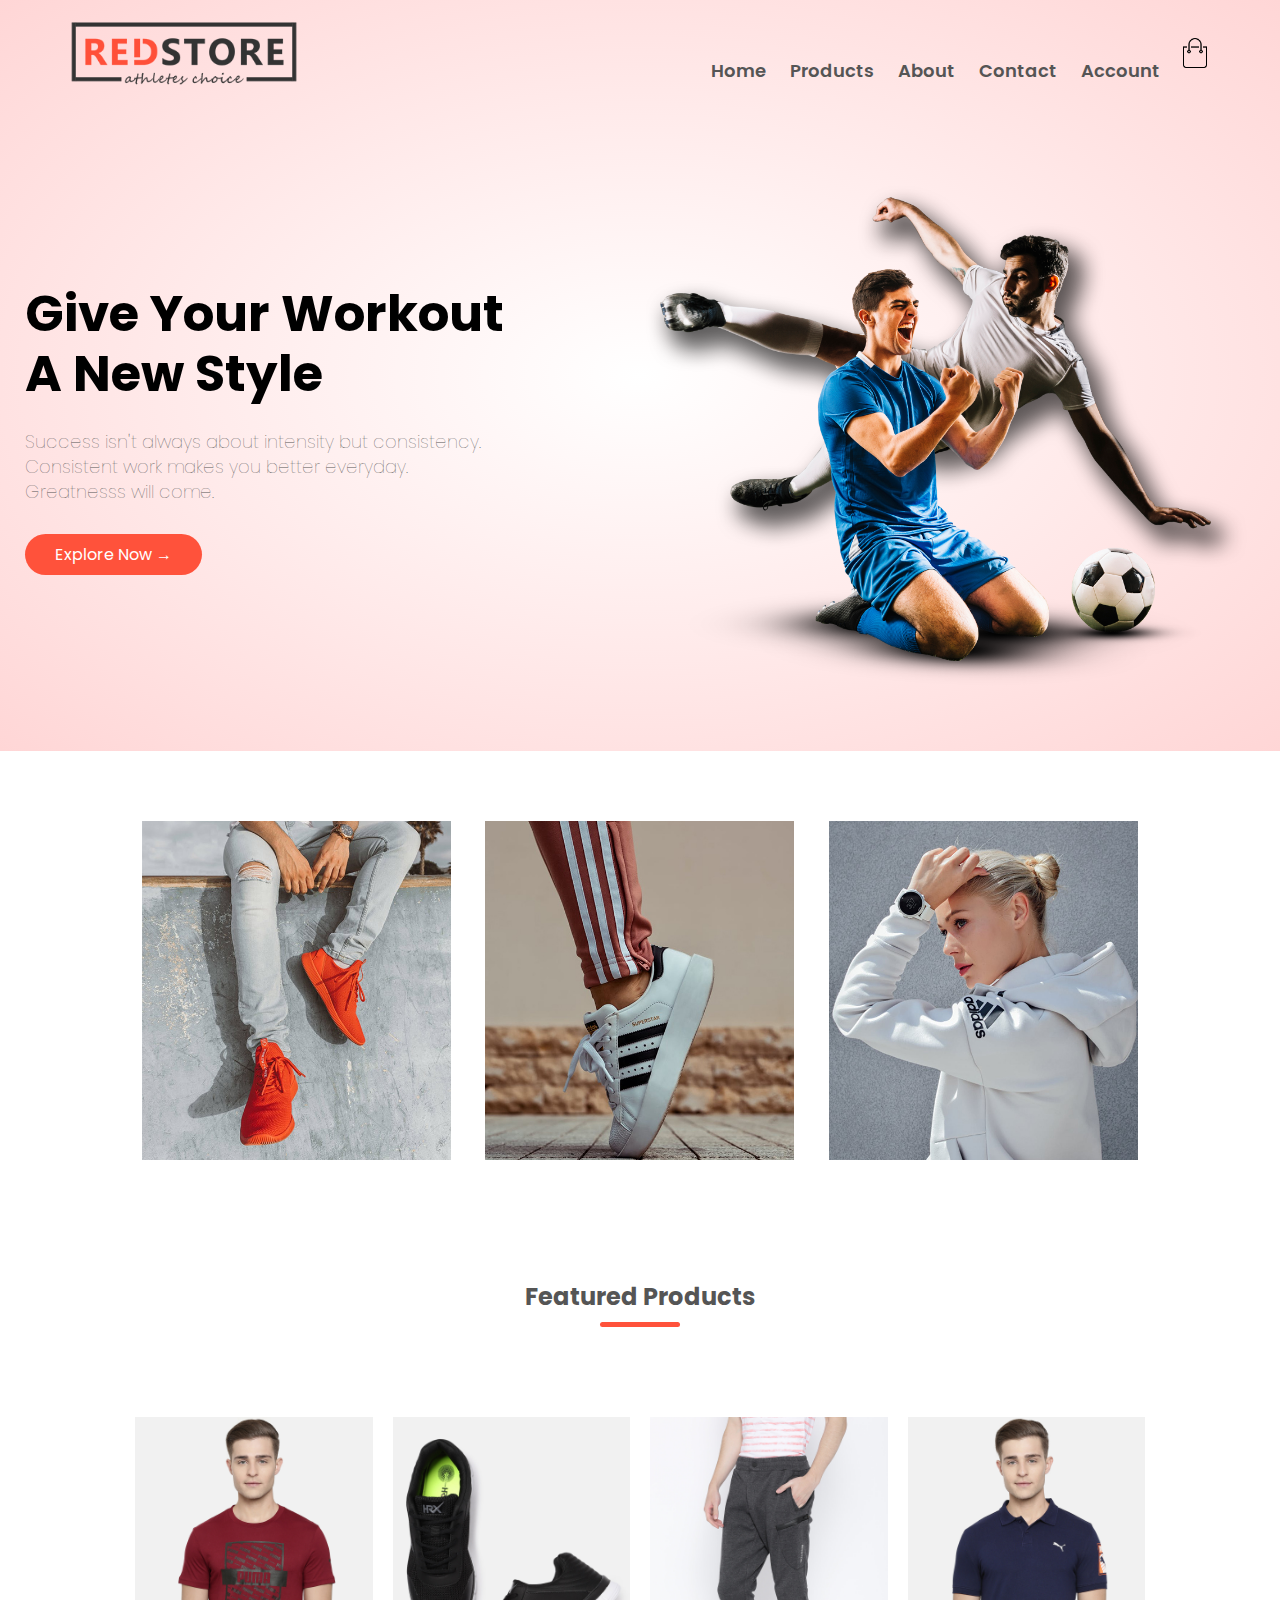
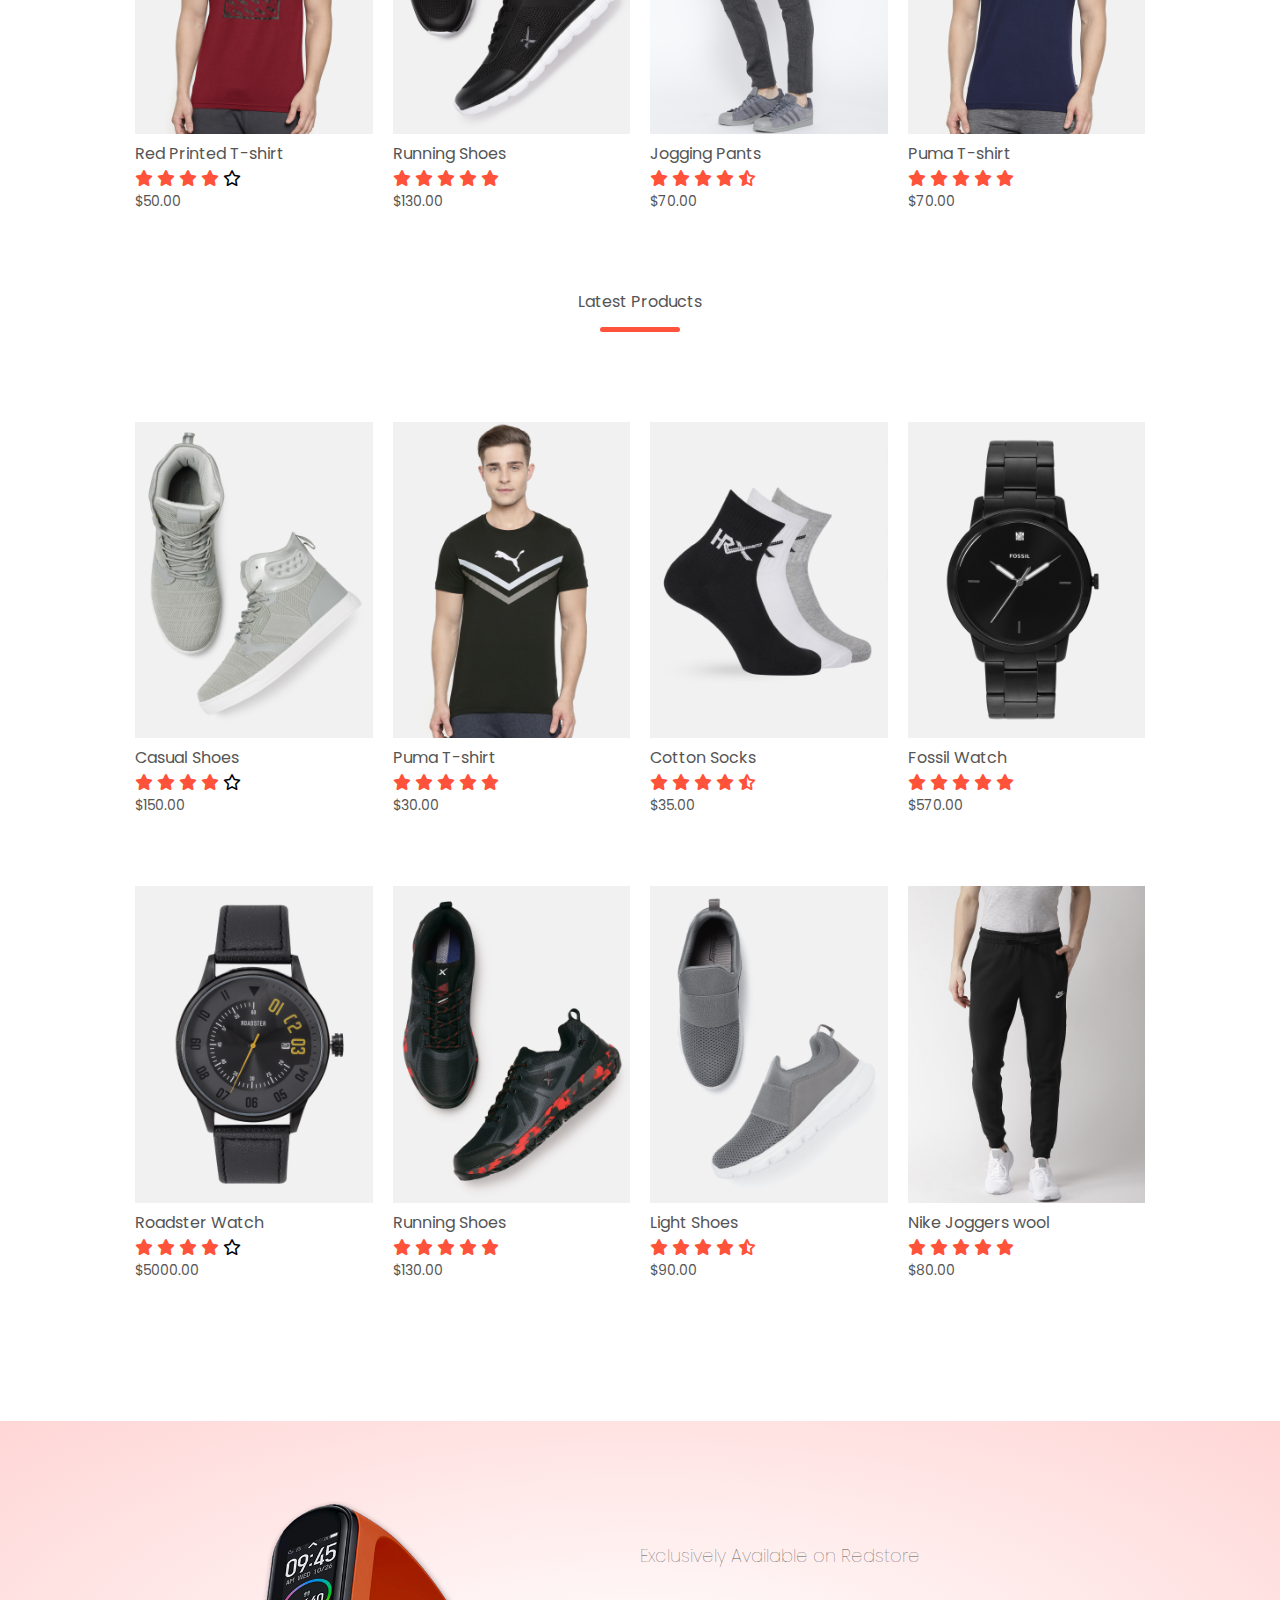
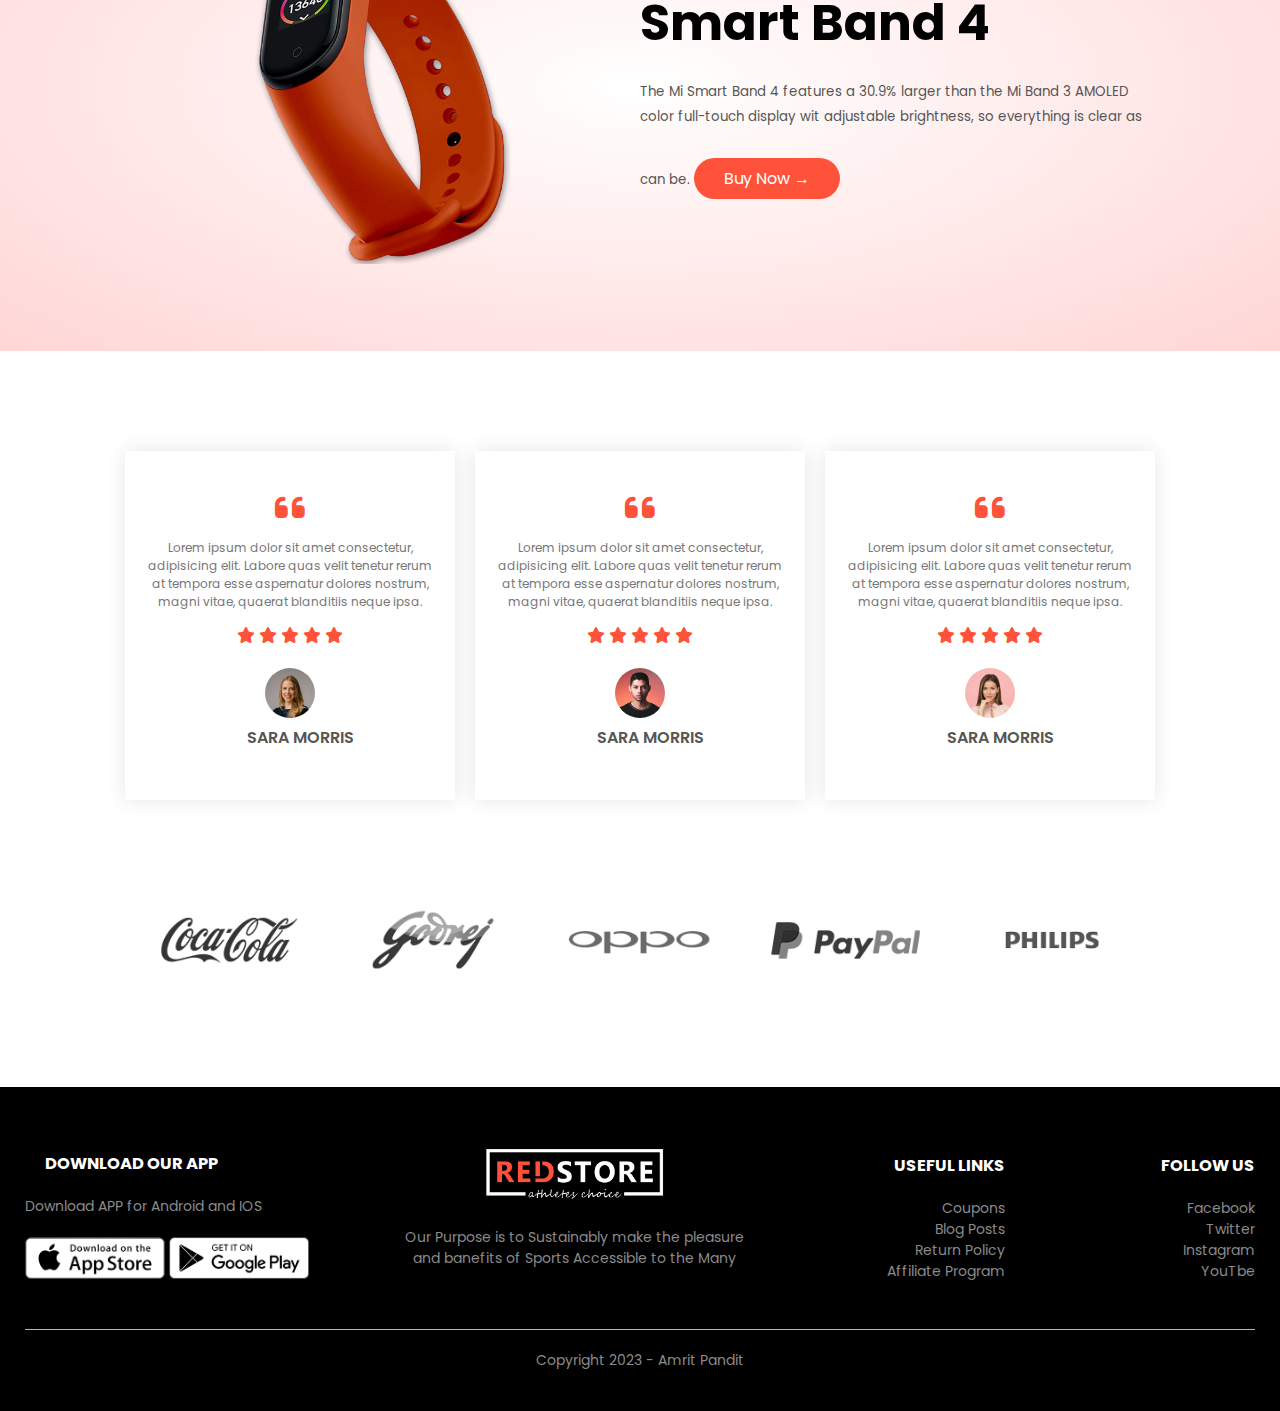
<file: index.html>
<!DOCTYPE html>
<html lang="en">
<head>
    <meta charset="UTF-8">
    <meta http-equiv="X-UA-Compatible" content="IE=edge">
    <meta name="viewport" content="width=device-width, initial-scale=1.0">
    <!--Font awesome cdm-->
    <link rel="stylesheet" href="https://cdnjs.cloudflare.com/ajax/libs/font-awesome/6.4.2/css/all.min.css"  />
    <!--Google font Poppins-->
    <link rel="preconnect" href="https://fonts.googleapis.com">
    <link rel="preconnect" href="https://fonts.gstatic.com" crossorigin>
    <link href="https://fonts.googleapis.com/css2?family=Poppins:wght@300;400;500;600;700&display=swap" rel="stylesheet">
    <!--CSS Link-->
    <link rel="stylesheet" href="./style.css">

    <title>RedStore | E-commerce website design</title>
</head>
<body>
  <div class="pageHead">
    <div class="container">
        <!-- .........Navbar............-->
        <div class="container">
            <div class="navbar">
                <div class="logo">
                    <a href="./index.html"><img src="./images/logo.png" alt=""></a>
                </div>
                <nav>
                    <ul id="MenuItems">
                        <li><a href="index.html">Home</a></li>
                        <li><a href="products.html">Products</a></li>
                        <li><a href="about.html">About</a></li>
                        <li><a href="contact.html">Contact</a></li>
                        <li><a href="account.html">Account</a></li>
                    </ul>
                </nav>
                <a href="./cart.html"><img src="./images/cart.png" height="30px" width="30px" alt=""></a>
                <img src="./images/menu.png" class="menu-icon" alt="" onclick="menuToggle()">
            </div>
        </div>
    
         <!-- ....X.....Navbar.......X.....-->
    
         <!-- .........Hero Section............-->
        <div class="row">
            <div class="col-2">
                <h1>Give Your Workout <br> A New Style</h1>
                <p>Success isn't always about intensity but consistency. <br>
                Consistent work makes you better everyday. <br>
                 Greatnesss will come.</p>
                <a href="./products.html" class="btn">Explore Now &#8594;</a>
            </div>
            <div class="col-2">
                <img src="./images/image1.png" alt="">
            </div>
        </div>
        <!-- ....X.....Hero Section......X......-->
      </div>
  </div>  

  <!-- Featured catagories-->
  <div class="categories">
    <div class="smallContainer">
        <div class="row">
            <div class="col-3">
                <img src="./images/category-1.jpg" alt="">
            </div>
            <div class="col-3">
                <img src="./images/category-2.jpg" alt="">
            </div>
            <div class="col-3">
                <img src="./images/category-3.jpg" alt="">
            </div>
        </div>
    </div>
  </div>


  <!---Featured products-->
  <div class="smallContainer">
    <h2 class="featuredTitle">Featured Products</h2>
    <div class="row">
        <div class="col-4">
            <a href="productDetails.html"><img src="./images/product-1.jpg" alt=""></a>
            <a href="productDetails.html"><h4>Red Printed T-shirt</h4></a>
            <div class="rating">
                <i class="fa fa-star"></i>
                <i class="fa fa-star"></i>
                <i class="fa fa-star"></i>
                <i class="fa fa-star"></i>
                <i class="fa-regular fa-star"></i>
            </div>
            <p>$50.00</p>
        </div>
        <div class="col-4">
            <img src="./images/product-2.jpg" alt="">
            <h4>Running Shoes</h4>
            <div class="rating">
                <i class="fa fa-star"></i>
                <i class="fa fa-star"></i>
                <i class="fa fa-star"></i>
                <i class="fa fa-star"></i>
                <i class="fa fa-star"></i>
            </div>
            <p>$130.00</p>
        </div>
        <div class="col-4">
            <img src="./images/product-3.jpg" alt="">
            <h4>Jogging Pants</h4>
            <div class="rating">
                <i class="fa fa-star"></i>
                <i class="fa fa-star"></i>
                <i class="fa fa-star"></i>
                <i class="fa fa-star"></i>
                <i class="fa fa-star-half-stroke"></i>
            </div>
            <p>$70.00</p>
        </div>
        <div class="col-4">
            <img src="./images/product-4.jpg" alt="">
            <h4>Puma T-shirt</h4>
            <div class="rating">
                <i class="fa fa-star"></i>
                <i class="fa fa-star"></i>
                <i class="fa fa-star"></i>
                <i class="fa fa-star"></i>
                <i class="fa fa-star"></i>
            </div>
            <p>$70.00</p>
        </div>
    </div>
    <div class="featuredTitle">Latest Products</div>
    <div class="row">
        <div class="col-4">
            <img src="./images/product-5.jpg" alt="">
            <h4>Casual Shoes</h4>
            <div class="rating">
                <i class="fa fa-star"></i>
                <i class="fa fa-star"></i>
                <i class="fa fa-star"></i>
                <i class="fa fa-star"></i>
                <i class="fa-regular fa-star"></i>
            </div>
            <p>$150.00</p>
        </div>
        <div class="col-4">
            <img src="./images/product-6.jpg" alt="">
            <h4>Puma T-shirt</h4>
            <div class="rating">
                <i class="fa fa-star"></i>
                <i class="fa fa-star"></i>
                <i class="fa fa-star"></i>
                <i class="fa fa-star"></i>
                <i class="fa fa-star"></i>
            </div>
            <p>$30.00</p>
        </div>
        <div class="col-4">
            <img src="./images/product-7.jpg" alt="">
            <h4>Cotton Socks</h4>
            <div class="rating">
                <i class="fa fa-star"></i>
                <i class="fa fa-star"></i>
                <i class="fa fa-star"></i>
                <i class="fa fa-star"></i>
                <i class="fa fa-star-half-stroke"></i>
            </div>
            <p>$35.00</p>
        </div>
        <div class="col-4">
            <img src="./images/product-8.jpg" alt="">
            <h4>Fossil Watch</h4>
            <div class="rating">
                <i class="fa fa-star"></i>
                <i class="fa fa-star"></i>
                <i class="fa fa-star"></i>
                <i class="fa fa-star"></i>
                <i class="fa fa-star"></i>
            </div>
            <p>$570.00</p>
        </div>
        <div class="row">
            <div class="col-4">
                <img src="./images/product-9.jpg" alt="">
                <h4>Roadster Watch</h4>
                <div class="rating">
                    <i class="fa fa-star"></i>
                    <i class="fa fa-star"></i>
                    <i class="fa fa-star"></i>
                    <i class="fa fa-star"></i>
                    <i class="fa-regular fa-star"></i>
                </div>
                <p>$5000.00</p>
            </div>
            <div class="col-4">
                <img src="./images/product-10.jpg" alt="">
                <h4>Running Shoes</h4>
                <div class="rating">
                    <i class="fa fa-star"></i>
                    <i class="fa fa-star"></i>
                    <i class="fa fa-star"></i>
                    <i class="fa fa-star"></i>
                    <i class="fa fa-star"></i>
                </div>
                <p>$130.00</p>
            </div>
            <div class="col-4">
                <img src="./images/product-11.jpg" alt="">
                <h4>Light Shoes</h4>
                <div class="rating">
                    <i class="fa fa-star"></i>
                    <i class="fa fa-star"></i>
                    <i class="fa fa-star"></i>
                    <i class="fa fa-star"></i>
                    <i class="fa fa-star-half-stroke"></i>
                </div>
                <p>$90.00</p>
            </div>
            <div class="col-4">
                <img src="./images/product-12.jpg" alt="">
                <h4>Nike Joggers wool</h4>
                <div class="rating">
                    <i class="fa fa-star"></i>
                    <i class="fa fa-star"></i>
                    <i class="fa fa-star"></i>
                    <i class="fa fa-star"></i>
                    <i class="fa fa-star"></i>
                </div>
                <p>$80.00</p>
            </div>
        </div>
    </div>
  </div>

  <!--Offer-->
  <div class="offer">
    <div class="smallContainer">
        <div class="row">
            <div class="col-2">
                <img src="./images/exclusive.png" class="offfer-img" alt="">
            </div>
            <div class="col-2">
                <p>Exclusively Available on Redstore</p>
                <h1>Smart Band 4</h1>
                <small>The Mi Smart Band 4 features a 30.9% larger than the Mi Band 3 AMOLED color full-touch display wit adjustable brightness, so everything is clear as can be.</small>
                <a href="" class="btn">Buy Now &#8594</a>
            </div>
        </div>
    </div>
  </div>

  <!--testimonial-->
  <div class="testimonial">
    <div class="smallContainer">
        <div class="col3">
            <i class="fa fa-quote-left"></i>
            <p>Lorem ipsum dolor sit amet consectetur, adipisicing elit. Labore quas velit tenetur rerum at tempora esse aspernatur dolores nostrum, magni vitae, quaerat blanditiis neque ipsa.</p>
            <div class="rating">
                <i class="fa fa-star"></i>
                <i class="fa fa-star"></i>
                <i class="fa fa-star"></i>
                <i class="fa fa-star"></i>
                <i class="fa fa-star"></i>
            </div>
            <img src="./images/user-1.png" alt="">
            <h3>Sara Morris</h3>
        </div>
        <div class="col3">
            <i class="fa fa-quote-left"></i>
            <p>Lorem ipsum dolor sit amet consectetur, adipisicing elit. Labore quas velit tenetur rerum at tempora esse aspernatur dolores nostrum, magni vitae, quaerat blanditiis neque ipsa.</p>
            <div class="rating">
                <i class="fa fa-star"></i>
                <i class="fa fa-star"></i>
                <i class="fa fa-star"></i>
                <i class="fa fa-star"></i>
                <i class="fa fa-star"></i>
            </div>
            <img src="./images/user-2.png" alt="">
            <h3>Sara Morris</h3>
        </div>
        <div class="col3">
            <i class="fa fa-quote-left"></i>
            <p>Lorem ipsum dolor sit amet consectetur, adipisicing elit. Labore quas velit tenetur rerum at tempora esse aspernatur dolores nostrum, magni vitae, quaerat blanditiis neque ipsa.</p>
            <div class="rating">
                <i class="fa fa-star"></i>
                <i class="fa fa-star"></i>
                <i class="fa fa-star"></i>
                <i class="fa fa-star"></i>
                <i class="fa fa-star"></i>
            </div>
            <img src="./images/user-3.png" alt="">
            <h3>Sara Morris</h3>
        </div>
    </div>
  </div>

  <!--......Brands.........-->
  <div class="brands">
    <div class="smallContainer">
        <div class="row">
            <div class="col5">
                <img src="./images/logo-coca-cola.png" alt="">
            </div>
            <div class="col5">
                <img src="./images/logo-godrej.png" alt="">
            </div>
            <div class="col5">
                <img src="./images/logo-oppo.png" alt="">
            </div>
            <div class="col5">
                <img src="./images/logo-paypal.png" alt="">
            </div>
            <div class="col5">
                <img src="./images/logo-philips.png" alt="">
            </div>
        </div>
    </div>
  </div>

  <!--Footer-->

  <div class="footer">
    <div class="container">
        <div class="row">
            <div class="footer-col-1">
                <h3>Download our APP</h3>
                <p>Download APP for Android and IOS </p>
                <div class="app-logo">
                    <img src="./images/app-store.png" alt="">
                    <img src="./images/play-store.png" alt="">
                </div>
            </div>
            <div class="footer-col-2">
                <img src="./images/logo-white.png" alt="">
                <p>Our Purpose is to Sustainably make the pleasure and banefits of Sports Accessible to the Many </p>
            </div>
            <div class="footer-col-3">
                <h3>Useful Links</h3>
                <ul>
                    <li>Coupons</li>
                    <li>Blog Posts</li>
                    <li>Return Policy</li>
                    <li>Affiliate Program</li>
                </ul>
            </div>
            <div class="footer-col-3">
                <h3>Follow us</h3>
                <ul>
                    <li>Facebook</li>
                    <li>Twitter</li>
                    <li>Instagram</li>
                    <li>YouTbe</li>
                </ul>
            </div>
        </div>
        <hr>
        <p class="copyright">Copyright 2023 - Amrit Pandit</p>
    </div>
  </div>


  <!--Js for toggle bottom-->
  <script>
    var MenuItems = document.getElementById("MenuItems");

    MenuItems.style.maxHeight = "0px";

    function menuToggle(){
        if(MenuItems.style.maxHeight == "0px" )
        {
            MenuItems.style.maxHeight = "200px";
            MenuItems.style.zIndex = "2";
        }
        else
        {
            MenuItems.style.maxHeight = "0px";
        }
    }
  </script>
    
</body>
</html>
</file>
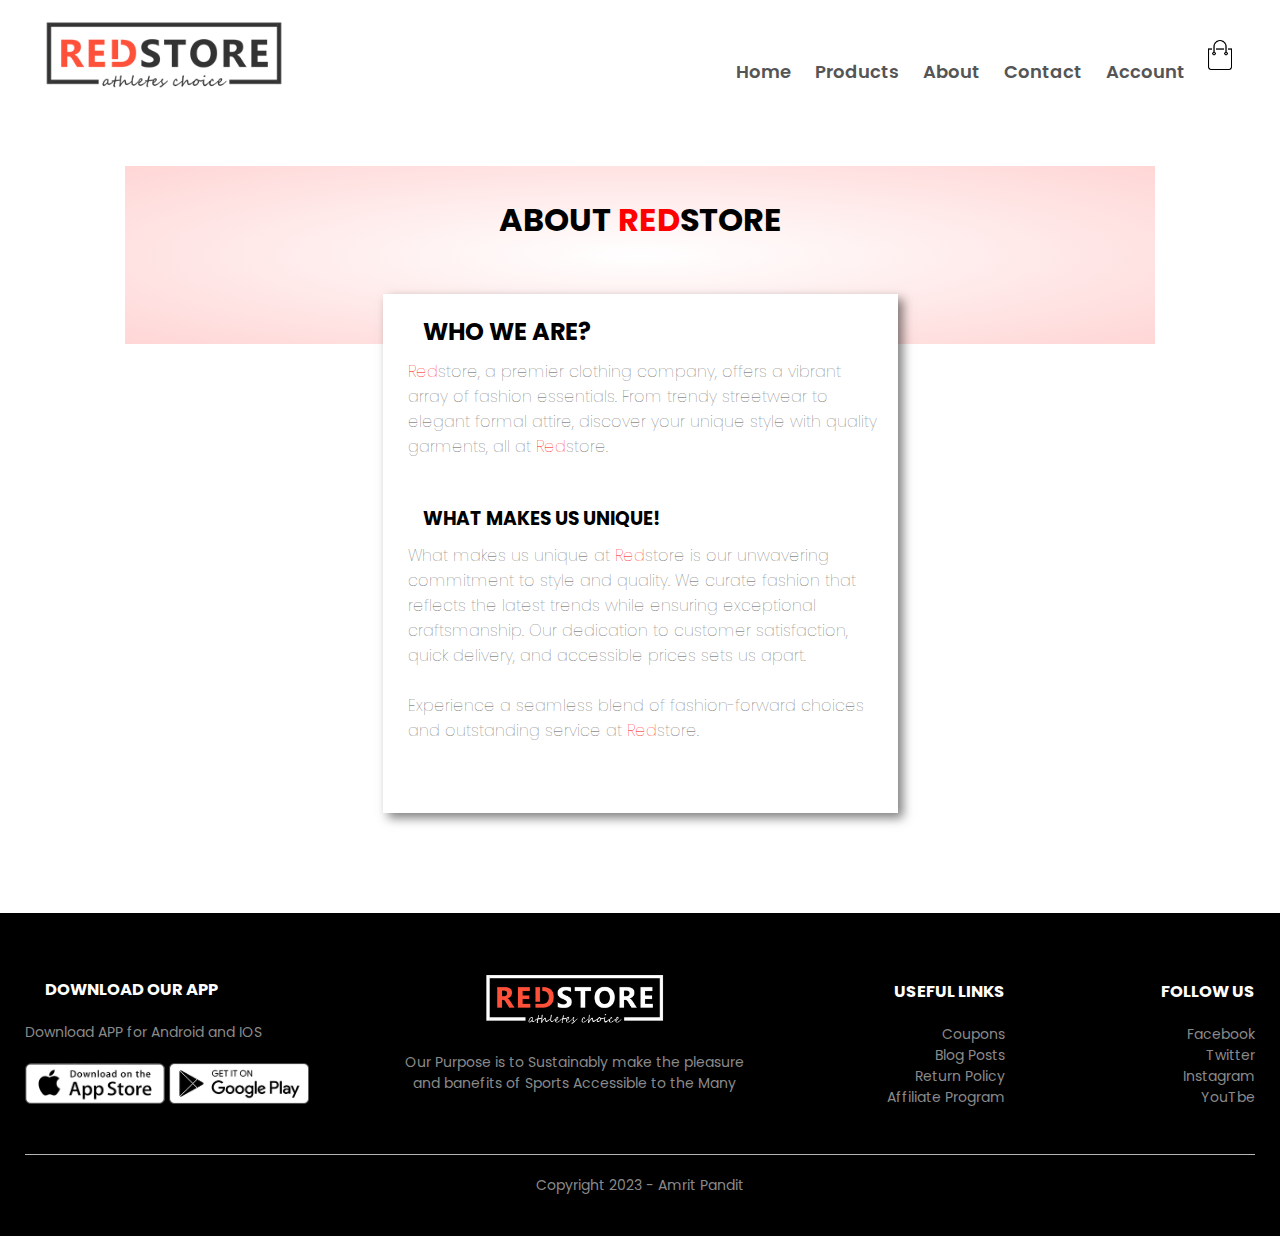
<file: about.html>
<!DOCTYPE html>
<html lang="en">
<head>
    <meta charset="UTF-8">
    <meta http-equiv="X-UA-Compatible" content="IE=edge">
    <meta name="viewport" content="width=device-width, initial-scale=1.0">
    <!--Font awesome cdm-->
    <link rel="stylesheet" href="https://cdnjs.cloudflare.com/ajax/libs/font-awesome/6.4.2/css/all.min.css"  />
    <!--Google font Poppins-->
    <link rel="preconnect" href="https://fonts.googleapis.com">
    <link rel="preconnect" href="https://fonts.gstatic.com" crossorigin>
    <link href="https://fonts.googleapis.com/css2?family=Poppins:wght@300;400;500;600;700&display=swap" rel="stylesheet">
    <!--CSS Link-->
    <link rel="stylesheet" href="./style.css">

    <title>About- RedStore | E-commerce website design</title>
</head>
<body>
        <!-- .........Navbar............-->
    <div class="container">
            <div class="navbar">
                <div class="logo">
                    <a href="./index.html"><img src="./images/logo.png" alt=""></a>
                </div>
                <nav>
                    <ul id="MenuItems">
                        <li><a href="index.html">Home</a></li>
                        <li><a href="products.html">Products</a></li>
                        <li><a href="about.html">About</a></li>
                        <li><a href="contact.html">Contact</a></li>
                        <li><a href="account.html">Account</a></li>
                    </ul>
                </nav>
                <a href="./cart.html"><img src="./images/cart.png" height="30px" width="30px" alt=""></a>
                <img src="./images/menu.png" class="menu-icon" alt="" onclick="menuToggle()">
            </div>
    </div>
     <!-- ....X.....Navbar.......X.....-->
      
    <!--About Page-->
    <div class="smallContainer">
        <div class="aboutContainer">
            <div class="aboutCompanyName">
                <h1>ABOUT <span style="color:red">RED</span>STORE </h1>
            </div>
            <div class="aboutContent">
                <h2>Who we are?</h2>
                <p><span style="color:red">Red</span>store, a premier clothing company, offers a vibrant array of fashion essentials. From trendy streetwear to elegant formal attire, discover your unique style with quality garments, all at <span style="color:red">Red</span>store.</p>
                <br>
                <h3>What Makes us Unique!</h3>
                <p>
                    What makes us unique at <span style="color:red">Red</span>store is our unwavering commitment to style and quality. We curate fashion that reflects the latest trends while ensuring exceptional craftsmanship. Our dedication to customer satisfaction, quick delivery, and accessible prices sets us apart.
                    <br><br>
                    Experience a seamless blend of fashion-forward choices and outstanding service at <span style="color:red">Red</span>store.</p>
            </div>
        </div>
    </div>

    <!--Footer-->

    <div class="footer">
    <div class="container">
        <div class="row">
            <div class="footer-col-1">
                <h3>Download our APP</h3>
                <p>Download APP for Android and IOS </p>
                <div class="app-logo">
                    <img src="./images/app-store.png" alt="">
                    <img src="./images/play-store.png" alt="">
                </div>
            </div>
            <div class="footer-col-2">
                <img src="./images/logo-white.png" alt="">
                <p>Our Purpose is to Sustainably make the pleasure and banefits of Sports Accessible to the Many </p>
            </div>
            <div class="footer-col-3">
                <h3>Useful Links</h3>
                <ul>
                    <li>Coupons</li>
                    <li>Blog Posts</li>
                    <li>Return Policy</li>
                    <li>Affiliate Program</li>
                </ul>
            </div>
            <div class="footer-col-3">
                <h3>Follow us</h3>
                <ul>
                    <li>Facebook</li>
                    <li>Twitter</li>
                    <li>Instagram</li>
                    <li>YouTbe</li>
                </ul>
            </div>
        </div>
        <hr>
        <p class="copyright">Copyright 2023 - Amrit Pandit</p>
    </div>
    </div>


  <!--Js for toggle bottom-->
  <script>
    var MenuItems = document.getElementById("MenuItems");

    MenuItems.style.maxHeight = "0px";

    function menuToggle(){
        if(MenuItems.style.maxHeight == "0px" )
        {
            MenuItems.style.maxHeight = "200px";
            MenuItems.style.zIndex = "2";
        }
        else
        {
            MenuItems.style.maxHeight = "0px";
        }
    }
  </script>


  <!--Js for product image gallery-->
  <script>
   var Productmg = document.getElementById("productImg");
   var SmallImg = document.getElementsByClassName("smallImg");
   
   SmallImg[0].onclick = function()
    {
        Productmg.src = SmallImg[0].src;
    }

    SmallImg[1].onclick = function()
    {
        Productmg.src = SmallImg[1].src;
    }

    SmallImg[2].onclick = function()
    {
        Productmg.src = SmallImg[2].src;
    }

    SmallImg[3].onclick = function()
    {
        Productmg.src = SmallImg[3].src;
    }
    
  </script>
    
</body>
</html>
</file>
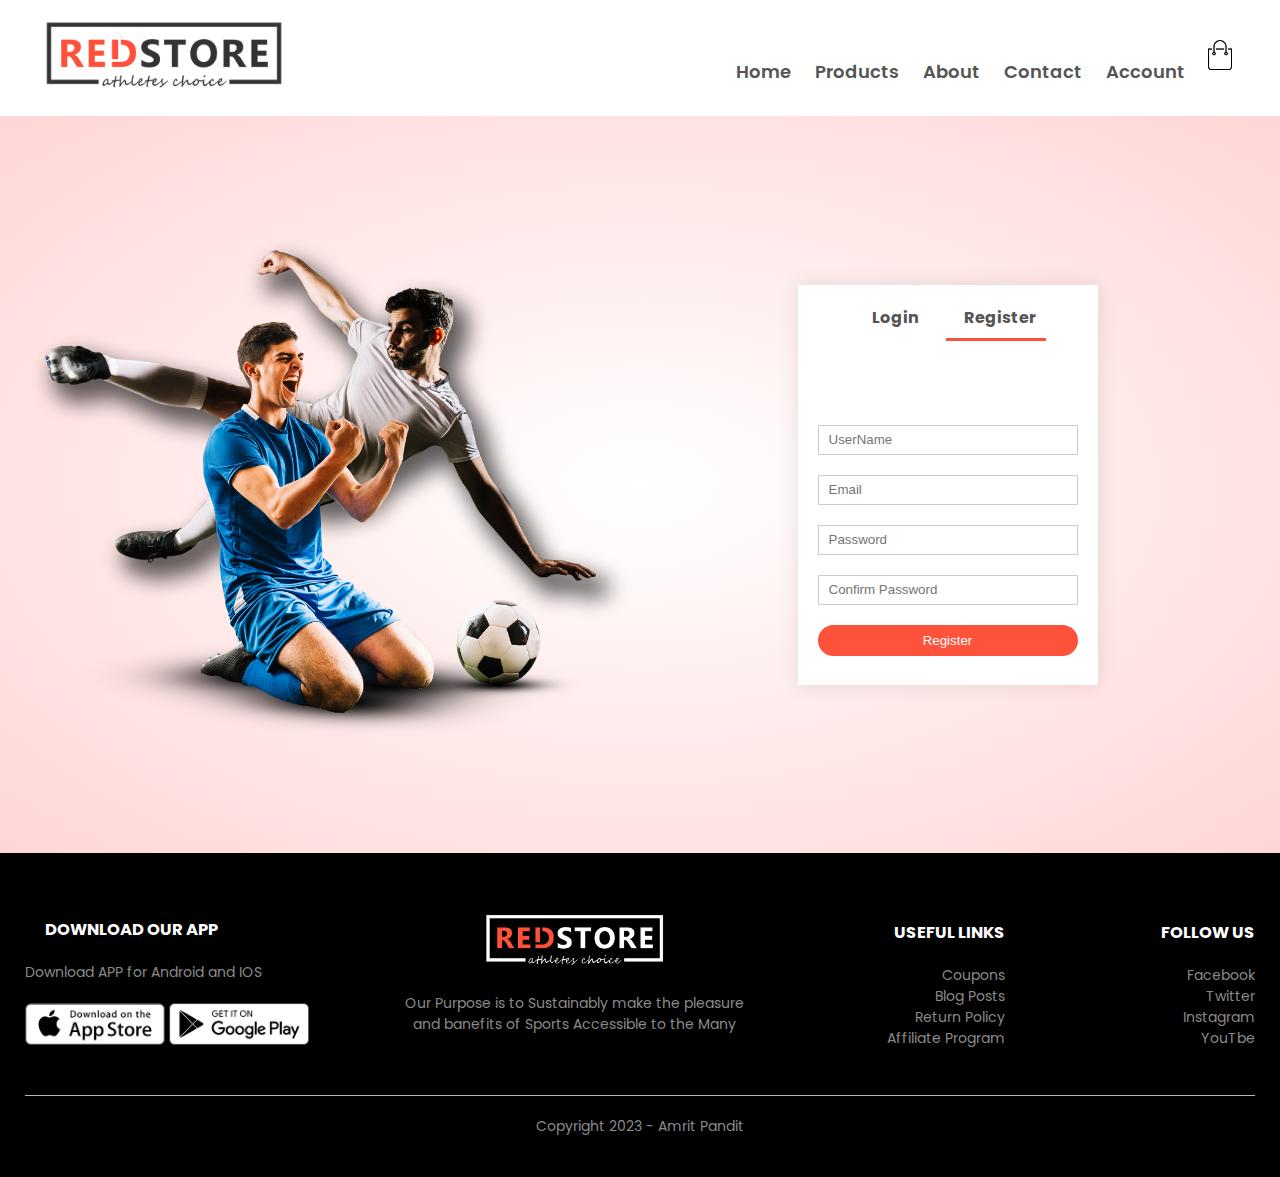
<file: account.html>
<!DOCTYPE html>
<html lang="en">
<head>
    <meta charset="UTF-8">
    <meta http-equiv="X-UA-Compatible" content="IE=edge">
    <meta name="viewport" content="width=device-width, initial-scale=1.0">
    <!--Font awesome cdm-->
    <link rel="stylesheet" href="https://cdnjs.cloudflare.com/ajax/libs/font-awesome/6.4.2/css/all.min.css"  />
    <!--Google font Poppins-->
    <link rel="preconnect" href="https://fonts.googleapis.com">
    <link rel="preconnect" href="https://fonts.gstatic.com" crossorigin>
    <link href="https://fonts.googleapis.com/css2?family=Poppins:wght@300;400;500;600;700&display=swap" rel="stylesheet">
    <!--CSS Link-->
    <link rel="stylesheet" href="./style.css">

    <title>Accounts - RedStore | E-commerce website design</title>
</head>
<body>
        <!-- .........Navbar............-->
    <div class="container">
        <div class="navbar">
            <div class="logo">
                <a href="./index.html"><img src="./images/logo.png" alt=""></a>
            </div>
            <nav>
                <ul id="MenuItems">
                    <li><a href="index.html">Home</a></li>
                    <li><a href="products.html">Products</a></li>
                    <li><a href="about.html">About</a></li>
                    <li><a href="contact.html">Contact</a></li>
                    <li><a href="account.html">Account</a></li>
                </ul>
            </nav>
            <a href="./cart.html"><img src="./images/cart.png" height="30px" width="30px" alt=""></a>
            <img src="./images/menu.png" class="menu-icon" alt="" onclick="menuToggle()">
        </div>
    </div>
     <!-- ....X.....Navbar.......X.....-->
      
    <!--Account PAGE-->
    <div class="account-page">
        <div class="container">
            <div class="row">
                <div class="col-2">
                    <img src="./images/image1.png" alt="">
                </div>

                <div class="col-2">
                    <div class="form-container">
                         <div class="form-btn">
                            <span onclick="login()">Login</span>
                            <span onclick="register()">Register</span>
                            <hr id="indicator">
                         </div>

                         <form action="" id="LoginForm">
                            <input type="text" placeholder="UserName">
                            <input type="password" placeholder="password">
                            <button class="btn" type="submi">Login</button>
                            <a href="">Forgot password: </a>
                         </form>

                         <form action="" id="registerForm">
                            <input type="text" placeholder="UserName">
                            <input type="email" placeholder="Email">
                            <input type="password" placeholder="Password">
                            <input type="password" placeholder="Confirm Password">
                            <button class="btn" type="submi">Register</button>
                         </form>
                    </div>
                </div>
            </div>
        </div>
    </div>

  <!--Footer-->

  <div class="footer">
    <div class="container">
        <div class="row">
            <div class="footer-col-1">
                <h3>Download our APP</h3>
                <p>Download APP for Android and IOS </p>
                <div class="app-logo">
                    <img src="./images/app-store.png" alt="">
                    <img src="./images/play-store.png" alt="">
                </div>
            </div>
            <div class="footer-col-2">
                <img src="./images/logo-white.png" alt="">
                <p>Our Purpose is to Sustainably make the pleasure and banefits of Sports Accessible to the Many </p>
            </div>
            <div class="footer-col-3">
                <h3>Useful Links</h3>
                <ul>
                    <li>Coupons</li>
                    <li>Blog Posts</li>
                    <li>Return Policy</li>
                    <li>Affiliate Program</li>
                </ul>
            </div>
            <div class="footer-col-3">
                <h3>Follow us</h3>
                <ul>
                    <li>Facebook</li>
                    <li>Twitter</li>
                    <li>Instagram</li>
                    <li>YouTbe</li>
                </ul>
            </div>
        </div>
        <hr>
        <p class="copyright">Copyright 2023 - Amrit Pandit</p>
    </div>
  </div>


  <!--Js for toggle bottom-->
  <script>
    var MenuItems = document.getElementById("MenuItems");

    MenuItems.style.maxHeight = "0px";

    function menuToggle(){
        if(MenuItems.style.maxHeight == "0px" )
        {
            MenuItems.style.maxHeight = "200px";
            MenuItems.style.zIndex = "2";
        }
        else
        {
            MenuItems.style.maxHeight = "0px";
        }
    }
  </script>


  <!--Js for product image gallery-->
  <script>
   var Productmg = document.getElementById("productImg");
   var SmallImg = document.getElementsByClassName("smallImg");
   
   SmallImg[0].onclick = function()
    {
        Productmg.src = SmallImg[0].src;
    }

    SmallImg[1].onclick = function()
    {
        Productmg.src = SmallImg[1].src;
    }

    SmallImg[2].onclick = function()
    {
        Productmg.src = SmallImg[2].src;
    }

    SmallImg[3].onclick = function()
    {
        Productmg.src = SmallImg[3].src;
    }
    
  </script>

  <!--Register/login toggle-->
  <script>
    var loginform =document.getElementById("LoginForm");
    var regform = document.getElementById("registerForm");
    var indicator = document.getElementById("indicator");

    function login() {
        loginform.style.transform = "translateX(300px)";
        regform.style.transform = "translateX(300px)";
        indicator.style.transform = "translateX(0px)";
    }
    function register() {
        regform.style.transform = "translateX(0px)";
        loginform.style.transform = "translateX(0px)";
        indicator.style.transform = "translateX(100px)";
    }
  </script>
    
</body>
</html>
</file>
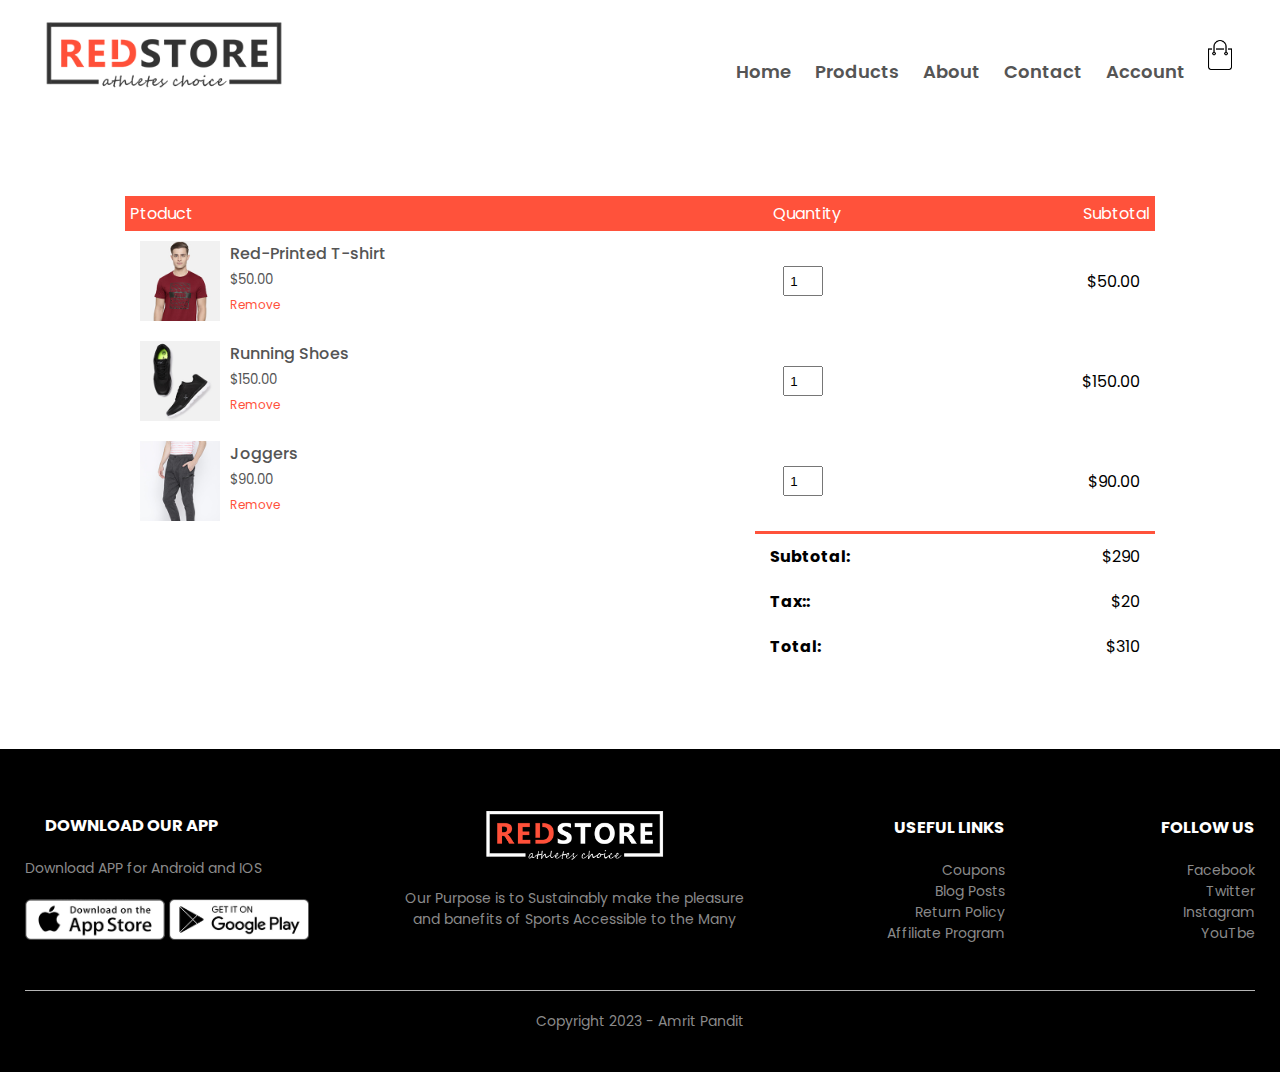
<file: cart.html>
<!DOCTYPE html>
<html lang="en">
<head>
    <meta charset="UTF-8">
    <meta http-equiv="X-UA-Compatible" content="IE=edge">
    <meta name="viewport" content="width=device-width, initial-scale=1.0">
    <!--Font awesome cdm-->
    <link rel="stylesheet" href="https://cdnjs.cloudflare.com/ajax/libs/font-awesome/6.4.2/css/all.min.css"  />
    <!--Google font Poppins-->
    <link rel="preconnect" href="https://fonts.googleapis.com">
    <link rel="preconnect" href="https://fonts.gstatic.com" crossorigin>
    <link href="https://fonts.googleapis.com/css2?family=Poppins:wght@300;400;500;600;700&display=swap" rel="stylesheet">
    <!--CSS Link-->
    <link rel="stylesheet" href="./style.css">

    <title>Cart - RedStore | E-commerce website design</title>
</head>
<body>
        <!-- .........Navbar............-->
        <div class="container">
            <div class="navbar">
                <div class="logo">
                    <a href="./index.html"><img src="./images/logo.png" alt=""></a>
                </div>
                <nav>
                    <ul id="MenuItems">
                        <li><a href="index.html">Home</a></li>
                        <li><a href="products.html">Products</a></li>
                        <li><a href="about.html">About</a></li>
                        <li><a href="contact.html">Contact</a></li>
                        <li><a href="account.html">Account</a></li>
                    </ul>
                </nav>
                <a href="./cart.html"><img src="./images/cart.png" height="30px" width="30px" alt=""></a>
                <img src="./images/menu.png" class="menu-icon" alt="" onclick="menuToggle()">
            </div>
        </div>
     <!-- ....X.....Navbar.......X.....-->
      
    <!--Cart items details-->

    <div class="smallContainer cart-page">
        <table>
            <tr >
                <th>Ptoduct</th>
                <th>Quantity</th>
                <th>Subtotal</th>
            </tr>
            <tr>
                <td>
                    <div class="cart-info">
                        <img src="./images/buy-1.jpg" alt="">
                    <div>
                            <p>Red-Printed T-shirt</p>
                            <small>$50.00</small> <br>
                            <a href="">Remove</a>
                        </div>
                    </div>
                </td>
                <td><input type="number" min="0" max="20" value="1"></td>
                <td>$50.00</td>
            </tr>

            <tr>
                <td>
                    <div class="cart-info">
                        <img src="./images/buy-2.jpg" alt="">
                    <div>
                            <p>Running Shoes</p>
                            <small>$150.00</small> <br>
                            <a href="">Remove</a>
                        </div>
                    </div>
                </td>
                <td><input type="number" min="0" max="20" value="1"></td>
                <td>$150.00</td>
            </tr>

            <tr>
                <td>
                    <div class="cart-info">
                        <img src="./images/buy-3.jpg" alt="">
                    <div>
                            <p>Joggers</p>
                            <small>$90.00</small> <br>
                            <a href="">Remove</a>
                        </div>
                    </div>
                </td>
                <td><input type="number" min="0" max="20" value="1"></td>
                <td>$90.00</td>
            </tr>
        </table>

        <div class="total-price">
            <table>
                <tr>
                    <td>Subtotal:</td>
                    <td>$290</td>
                </tr>
                <tr>
                    <td>Tax::</td>
                    <td>$20</td>
                </tr>
                <tr>
                    <td>Total:</td>
                    <td>$310</td>
                </tr>
            </table>
        </div>

    </div>

       
   


  <!--Footer-->

  <div class="footer">
    <div class="container">
        <div class="row">
            <div class="footer-col-1">
                <h3>Download our APP</h3>
                <p>Download APP for Android and IOS </p>
                <div class="app-logo">
                    <img src="./images/app-store.png" alt="">
                    <img src="./images/play-store.png" alt="">
                </div>
            </div>
            <div class="footer-col-2">
                <img src="./images/logo-white.png" alt="">
                <p>Our Purpose is to Sustainably make the pleasure and banefits of Sports Accessible to the Many </p>
            </div>
            <div class="footer-col-3">
                <h3>Useful Links</h3>
                <ul>
                    <li>Coupons</li>
                    <li>Blog Posts</li>
                    <li>Return Policy</li>
                    <li>Affiliate Program</li>
                </ul>
            </div>
            <div class="footer-col-3">
                <h3>Follow us</h3>
                <ul>
                    <li>Facebook</li>
                    <li>Twitter</li>
                    <li>Instagram</li>
                    <li>YouTbe</li>
                </ul>
            </div>
        </div>
        <hr>
        <p class="copyright">Copyright 2023 - Amrit Pandit</p>
    </div>
  </div>


  <!--Js for toggle bottom-->
  <script>
    var MenuItems = document.getElementById("MenuItems");

    MenuItems.style.maxHeight = "0px";

    function menuToggle(){
        if(MenuItems.style.maxHeight == "0px" )
        {
            MenuItems.style.maxHeight = "200px";
            MenuItems.style.zIndex = "2";
        }
        else
        {
            MenuItems.style.maxHeight = "0px";
        }
    }
  </script>


  <!--Js for product image gallery-->
  <script>
   var Productmg = document.getElementById("productImg");
   var SmallImg = document.getElementsByClassName("smallImg");
   
   SmallImg[0].onclick = function()
    {
        Productmg.src = SmallImg[0].src;
    }

    SmallImg[1].onclick = function()
    {
        Productmg.src = SmallImg[1].src;
    }

    SmallImg[2].onclick = function()
    {
        Productmg.src = SmallImg[2].src;
    }

    SmallImg[3].onclick = function()
    {
        Productmg.src = SmallImg[3].src;
    }
    
  </script>
    
</body>
</html>
</file>
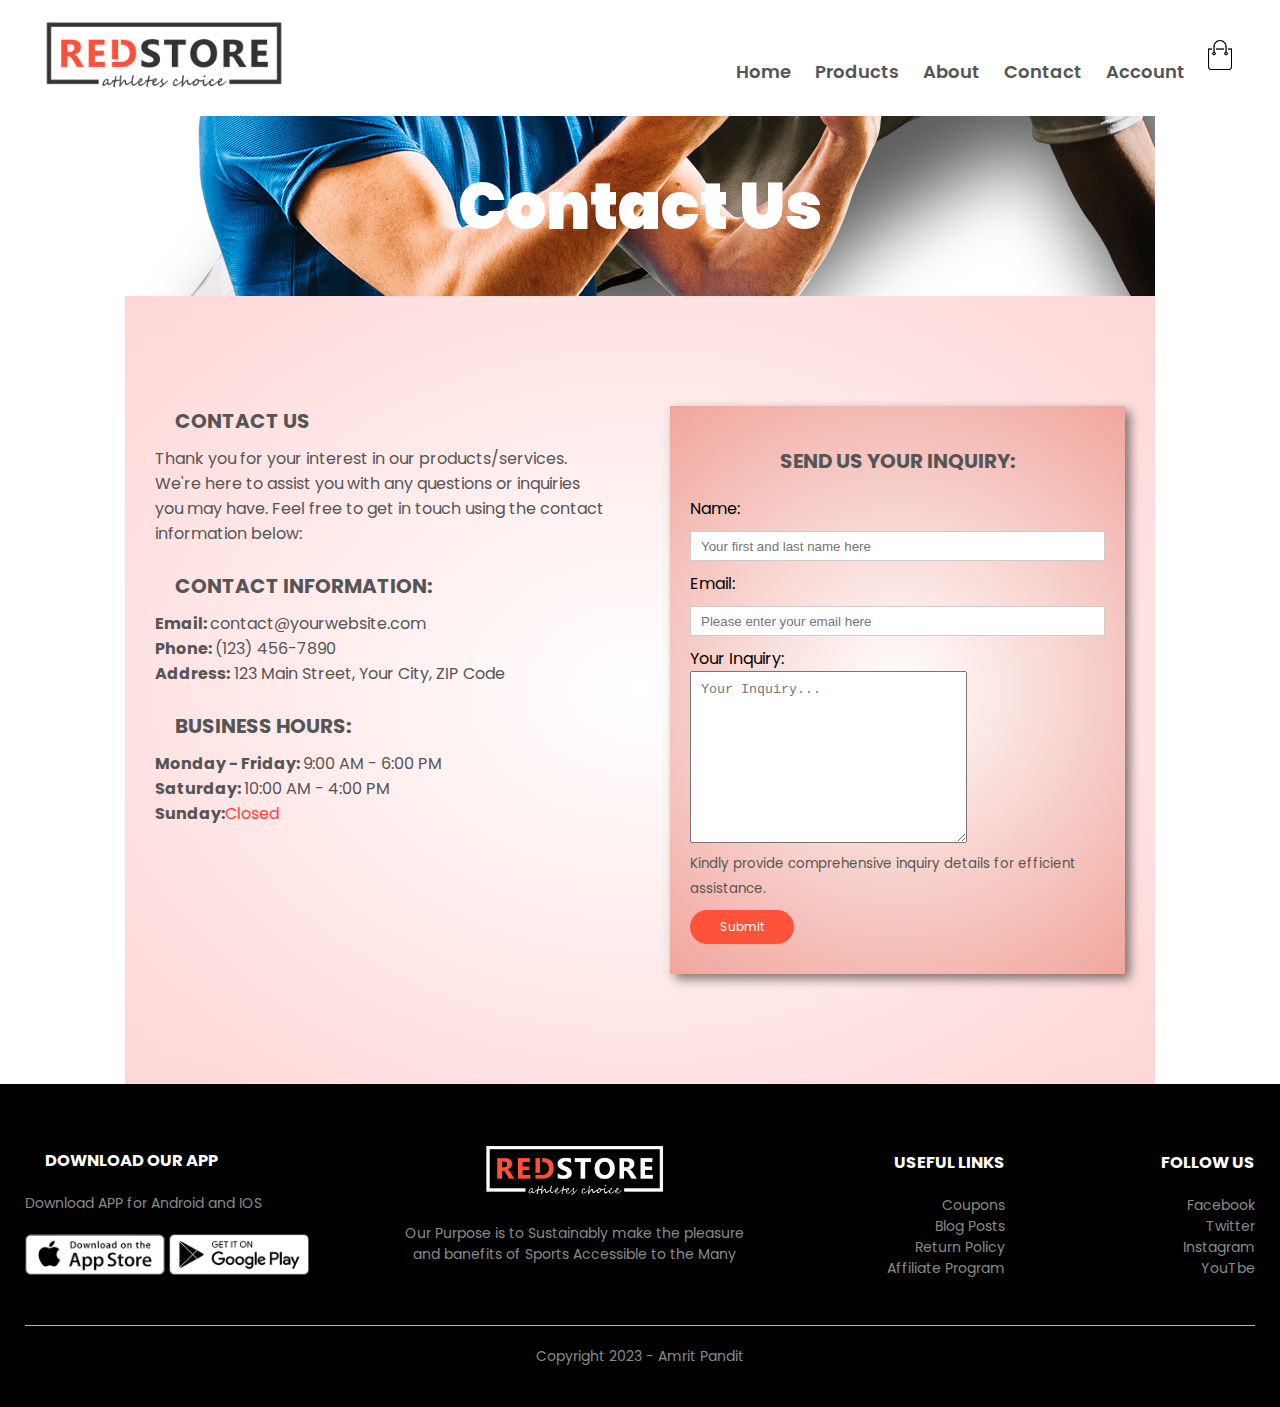
<file: contact.html>
<!DOCTYPE html>
<html lang="en">
<head>
    <meta charset="UTF-8">
    <meta http-equiv="X-UA-Compatible" content="IE=edge">
    <meta name="viewport" content="width=device-width, initial-scale=1.0">
    <!--Font awesome cdm-->
    <link rel="stylesheet" href="https://cdnjs.cloudflare.com/ajax/libs/font-awesome/6.4.2/css/all.min.css"  />
    <!--Google font Poppins-->
    <link rel="preconnect" href="https://fonts.googleapis.com">
    <link rel="preconnect" href="https://fonts.gstatic.com" crossorigin>
    <link href="https://fonts.googleapis.com/css2?family=Poppins:wght@300;400;500;600;700&display=swap" rel="stylesheet">
    <!--CSS Link-->
    <link rel="stylesheet" href="./style.css">

    <title>Contact_Us- RedStore | E-commerce website design</title>
</head>
<body>
        <!-- .........Navbar............-->
    <div class="container">
            <div class="navbar">
                <div class="logo">
                    <a href="./index.html"><img src="./images/logo.png" alt=""></a>
                </div>
                <nav>
                    <ul id="MenuItems">
                        <li><a href="index.html">Home</a></li>
                        <li><a href="products.html">Products</a></li>
                        <li><a href="about.html">About</a></li>
                        <li><a href="contact.html">Contact</a></li>
                        <li><a href="account.html">Account</a></li>
                    </ul>
                </nav>
                <a href="./cart.html"><img src="./images/cart.png" height="30px" width="30px" alt=""></a>
                <img src="./images/menu.png" class="menu-icon" alt="" onclick="menuToggle()">
            </div>
    </div>
     <!-- ....X.....Navbar.......X.....-->
      
    <!--Contact Page-->
   <div class="smallContainer">
    <div class="contactHead">
        <h1>Contact Us</h1>
    </div>

    <div class="formContainer">
        <div class="colForm">
            <h3>Contact Us</h3>

            <p>Thank you for your interest in our products/services. We're here to assist you with any questions or inquiries you may have. Feel free to get in touch using the contact information below:</p>
                    <br>
            <h3>Contact Information:</h3>

            <p><strong>Email: </strong> contact@yourwebsite.com</p> 
            <p><strong>Phone: </strong>  (123) 456-7890</p> 
            <p><strong>Address:</strong>  123 Main Street, Your City, ZIP Code</p> 
                <br>
            <h3>Business Hours:</h3>

            <p><strong>Monday - Friday: </strong> 9:00 AM - 6:00 PM</p> 
            <p><strong>Saturday: </strong>10:00 AM - 4:00 PM</p> 
            <p><strong>Sunday:</strong><span style="color: rgb(253, 67, 67)">Closed</span> </p> 
        </div>

        <div class="colForm">
            
            <form action="">
                <h3>Send us your Inquiry:</h3>
                <label for="">Name:</label>
                <input type="text" required placeholder="Your first and last name here">

                <label for="">Email:</label>
                <input type="email" required placeholder="Please enter your email here">

                <label for="">Your Inquiry:</label> <br>
                <textarea name="" id="" cols="30" rows="10" placeholder="Your Inquiry..." ></textarea><br>
                <small>Kindly provide comprehensive inquiry details for efficient assistance.</small>
                <br>
                <a href="#" class="btn">Submit</a>
            </form>
        </div>
    </div>
   </div>

    <!--Footer-->

    <div class="footer">
    <div class="container">
        <div class="row">
            <div class="footer-col-1">
                <h3>Download our APP</h3>
                <p>Download APP for Android and IOS </p>
                <div class="app-logo">
                    <img src="./images/app-store.png" alt="">
                    <img src="./images/play-store.png" alt="">
                </div>
            </div>
            <div class="footer-col-2">
                <img src="./images/logo-white.png" alt="">
                <p>Our Purpose is to Sustainably make the pleasure and banefits of Sports Accessible to the Many </p>
            </div>
            <div class="footer-col-3">
                <h3>Useful Links</h3>
                <ul>
                    <li>Coupons</li>
                    <li>Blog Posts</li>
                    <li>Return Policy</li>
                    <li>Affiliate Program</li>
                </ul>
            </div>
            <div class="footer-col-3">
                <h3>Follow us</h3>
                <ul>
                    <li>Facebook</li>
                    <li>Twitter</li>
                    <li>Instagram</li>
                    <li>YouTbe</li>
                </ul>
            </div>
        </div>
        <hr>
        <p class="copyright">Copyright 2023 - Amrit Pandit</p>
    </div>
    </div>


  <!--Js for toggle bottom-->
  <script>
    var MenuItems = document.getElementById("MenuItems");

    MenuItems.style.maxHeight = "0px";

    function menuToggle(){
        if(MenuItems.style.maxHeight == "0px" )
        {
            MenuItems.style.maxHeight = "200px";
            MenuItems.style.zIndex = "2";
        }
        else
        {
            MenuItems.style.maxHeight = "0px";
        }
    }
  </script>


  <!--Js for product image gallery-->
  <script>
   var Productmg = document.getElementById("productImg");
   var SmallImg = document.getElementsByClassName("smallImg");
   
   SmallImg[0].onclick = function()
    {
        Productmg.src = SmallImg[0].src;
    }

    SmallImg[1].onclick = function()
    {
        Productmg.src = SmallImg[1].src;
    }

    SmallImg[2].onclick = function()
    {
        Productmg.src = SmallImg[2].src;
    }

    SmallImg[3].onclick = function()
    {
        Productmg.src = SmallImg[3].src;
    }
    
  </script>
    
</body>
</html>
</file>
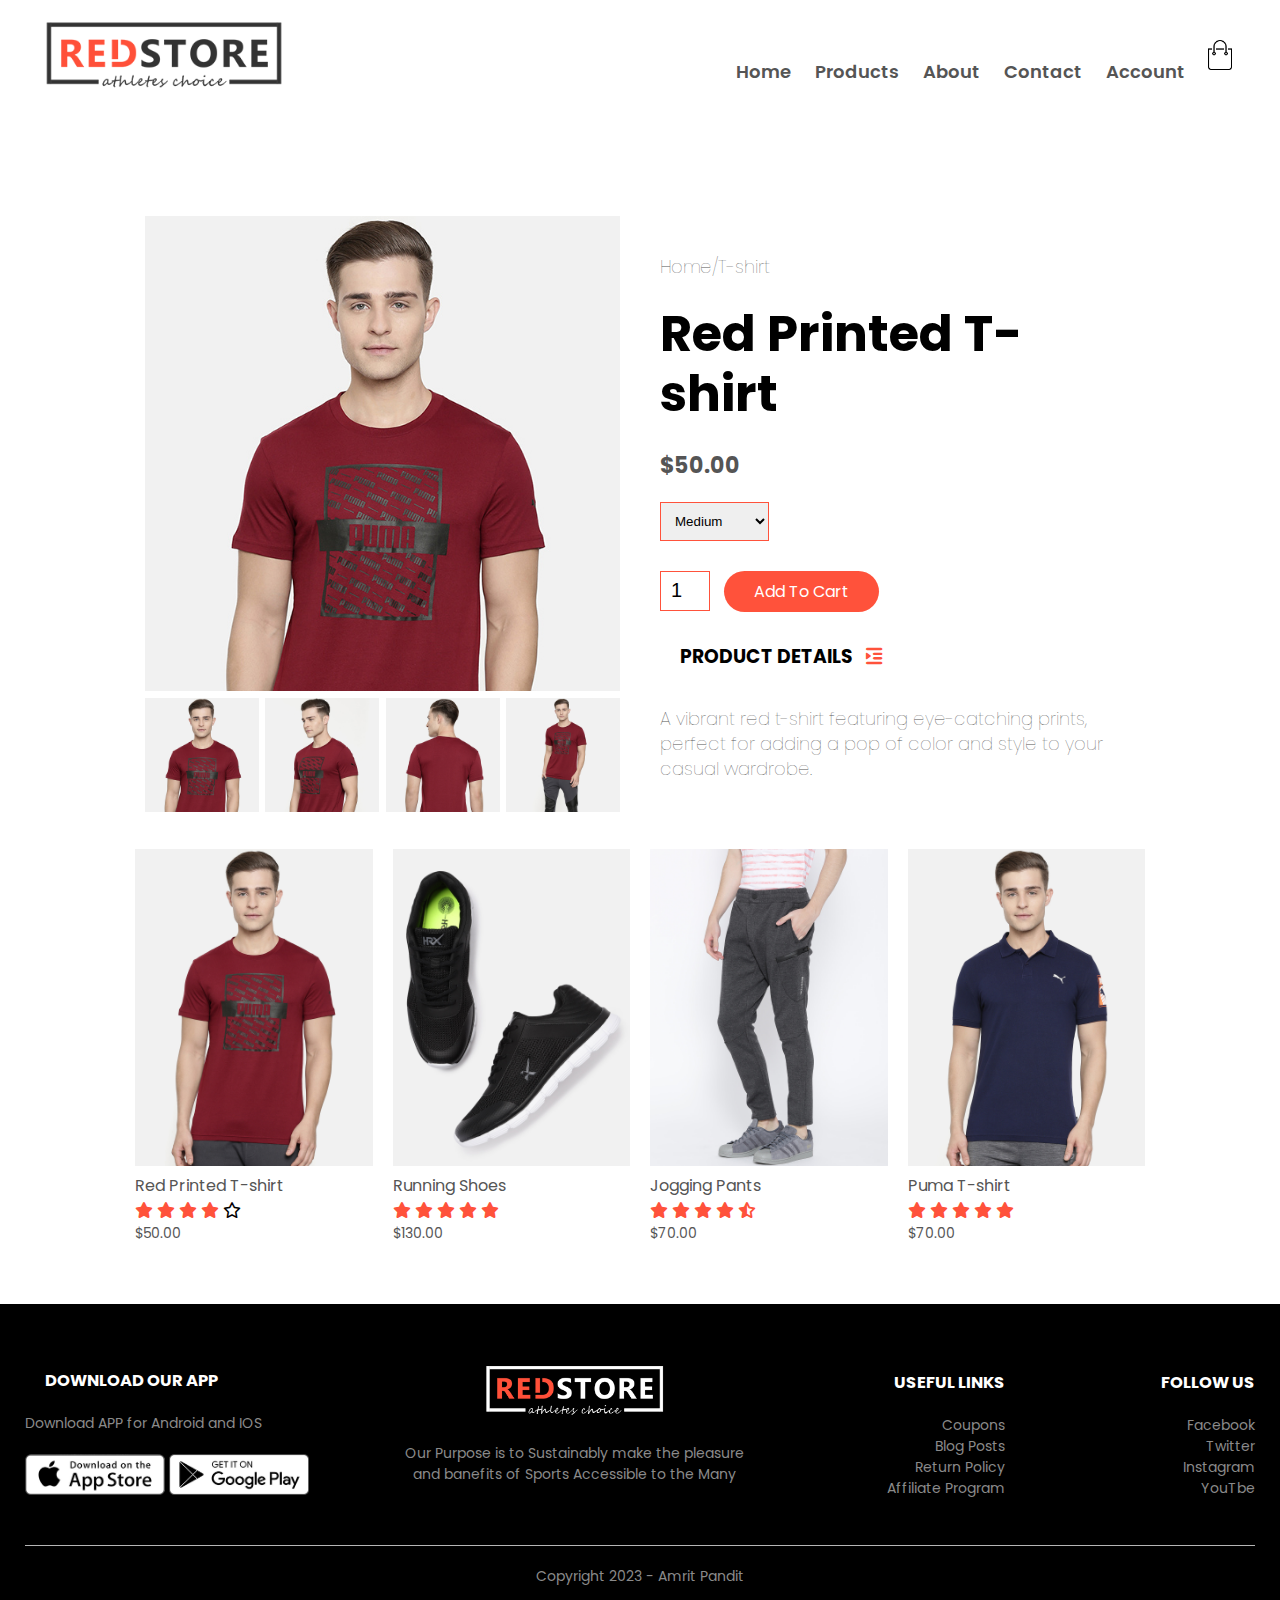
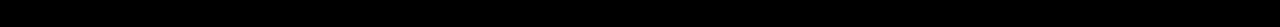
<file: productDetails.html>
<!DOCTYPE html>
<html lang="en">
<head>
    <meta charset="UTF-8">
    <meta http-equiv="X-UA-Compatible" content="IE=edge">
    <meta name="viewport" content="width=device-width, initial-scale=1.0">
    <!--Font awesome cdm-->
    <link rel="stylesheet" href="https://cdnjs.cloudflare.com/ajax/libs/font-awesome/6.4.2/css/all.min.css"  />
    <!--Google font Poppins-->
    <link rel="preconnect" href="https://fonts.googleapis.com">
    <link rel="preconnect" href="https://fonts.gstatic.com" crossorigin>
    <link href="https://fonts.googleapis.com/css2?family=Poppins:wght@300;400;500;600;700&display=swap" rel="stylesheet">
    <!--CSS Link-->
    <link rel="stylesheet" href="./style.css">

    <title>Product_Details - RedStore | E-commerce website design</title>
</head>
<body>
        <!-- .........Navbar............-->
        <div class="container">
            <div class="navbar">
                <div class="logo">
                    <a href="./index.html"><img src="./images/logo.png" alt=""></a>
                </div>
                <nav>
                    <ul id="MenuItems">
                        <li><a href="index.html">Home</a></li>
                        <li><a href="products.html">Products</a></li>
                        <li><a href="about.html">About</a></li>
                        <li><a href="contact.html">Contact</a></li>
                        <li><a href="account.html">Account</a></li>
                    </ul>
                </nav>
                <a href="./cart.html"><img src="./images/cart.png" height="30px" width="30px" alt=""></a>
                <img src="./images/menu.png" class="menu-icon" alt="" onclick="menuToggle()">
            </div>
        </div>
     <!-- ....X.....Navbar.......X.....-->
      

     <!--Single product Details-->
     <div class="smallContainer single-product">
        <div class="row">
            <div class="col-2">
                <img src="./images/gallery-1.jpg" width="100%" alt="" id="productImg">


                <div class="small-img-row">
                    <div class="small-img-col">
                        <img src="./images/gallery-1.jpg" width="100%" alt=""
                        class="smallImg">
                    </div>

                    <div class="small-img-col">
                        <img src="./images/gallery-2.jpg" width="100%" alt=""
                        class="smallImg">
                    </div>

                    <div class="small-img-col">
                        <img src="./images/gallery-3.jpg" width="100%" alt=""
                        class="smallImg">
                    </div>

                    <div class="small-img-col">
                        <img src="./images/gallery-4.jpg" width="100%" alt=""
                        class="smallImg">
                    </div>     
                </div>

            </div>
            <div class="col-2">
                <p>Home/T-shirt</p>
                <h1>Red Printed T-shirt</h1>
                <h4>$50.00</h4>
                <select name="" id="">
                    <option value="">Select Size</option>
                    <option value="">Small</option>
                    <option value="" selected>Medium</option>
                    <option value="">Large</option>
                    <option value="">XL</option>
                    <option value="">XXL</option>
                </select>
                <input type="number" value="1" min="0" max="20">
                <a href="" class="btn">Add To Cart</a>

                <h3>Product Details <i class="fa fa-indent"></i></h3>
                <br>
                <p>A vibrant red t-shirt featuring eye-catching prints, perfect for adding a pop of color and style to your casual wardrobe.</p>
            </div>
        </div>
     </div>


  <div class="smallContainer">
    <div class="row">
        <div class="col-4">
            <img src="./images/product-1.jpg" alt="">
            <h4>Red Printed T-shirt</h4>
            <div class="rating">
                <i class="fa fa-star"></i>
                <i class="fa fa-star"></i>
                <i class="fa fa-star"></i>
                <i class="fa fa-star"></i>
                <i class="fa-regular fa-star"></i>
            </div>
            <p>$50.00</p>
        </div>
        <div class="col-4">
            <img src="./images/product-2.jpg" alt="">
            <h4>Running Shoes</h4>
            <div class="rating">
                <i class="fa fa-star"></i>
                <i class="fa fa-star"></i>
                <i class="fa fa-star"></i>
                <i class="fa fa-star"></i>
                <i class="fa fa-star"></i>
            </div>
            <p>$130.00</p>
        </div>
        <div class="col-4">
            <img src="./images/product-3.jpg" alt="">
            <h4>Jogging Pants</h4>
            <div class="rating">
                <i class="fa fa-star"></i>
                <i class="fa fa-star"></i>
                <i class="fa fa-star"></i>
                <i class="fa fa-star"></i>
                <i class="fa fa-star-half-stroke"></i>
            </div>
            <p>$70.00</p>
        </div>
        <div class="col-4">
            <img src="./images/product-4.jpg" alt="">
            <h4>Puma T-shirt</h4>
            <div class="rating">
                <i class="fa fa-star"></i>
                <i class="fa fa-star"></i>
                <i class="fa fa-star"></i>
                <i class="fa fa-star"></i>
                <i class="fa fa-star"></i>
            </div>
            <p>$70.00</p>
        </div>
    </div>
  </div>

  <!--Footer-->

  <div class="footer">
    <div class="container">
        <div class="row">
            <div class="footer-col-1">
                <h3>Download our APP</h3>
                <p>Download APP for Android and IOS </p>
                <div class="app-logo">
                    <img src="./images/app-store.png" alt="">
                    <img src="./images/play-store.png" alt="">
                </div>
            </div>
            <div class="footer-col-2">
                <img src="./images/logo-white.png" alt="">
                <p>Our Purpose is to Sustainably make the pleasure and banefits of Sports Accessible to the Many </p>
            </div>
            <div class="footer-col-3">
                <h3>Useful Links</h3>
                <ul>
                    <li>Coupons</li>
                    <li>Blog Posts</li>
                    <li>Return Policy</li>
                    <li>Affiliate Program</li>
                </ul>
            </div>
            <div class="footer-col-3">
                <h3>Follow us</h3>
                <ul>
                    <li>Facebook</li>
                    <li>Twitter</li>
                    <li>Instagram</li>
                    <li>YouTbe</li>
                </ul>
            </div>
        </div>
        <hr>
        <p class="copyright">Copyright 2023 - Amrit Pandit</p>
    </div>
  </div>


  <!--Js for toggle bottom-->
  <script>
    var MenuItems = document.getElementById("MenuItems");

    MenuItems.style.maxHeight = "0px";

    function menuToggle(){
        if(MenuItems.style.maxHeight == "0px" )
        {
            MenuItems.style.maxHeight = "200px";
            MenuItems.style.zIndex = "2";
        }
        else
        {
            MenuItems.style.maxHeight = "0px";
        }
    }
  </script>


  <!--Js for product image gallery-->
  <script>
   var Productmg = document.getElementById("productImg");
   var SmallImg = document.getElementsByClassName("smallImg");
   
   SmallImg[0].onclick = function()
    {
        Productmg.src = SmallImg[0].src;
    }

    SmallImg[1].onclick = function()
    {
        Productmg.src = SmallImg[1].src;
    }

    SmallImg[2].onclick = function()
    {
        Productmg.src = SmallImg[2].src;
    }

    SmallImg[3].onclick = function()
    {
        Productmg.src = SmallImg[3].src;
    }
    
  </script>
    
</body>
</html>
</file>
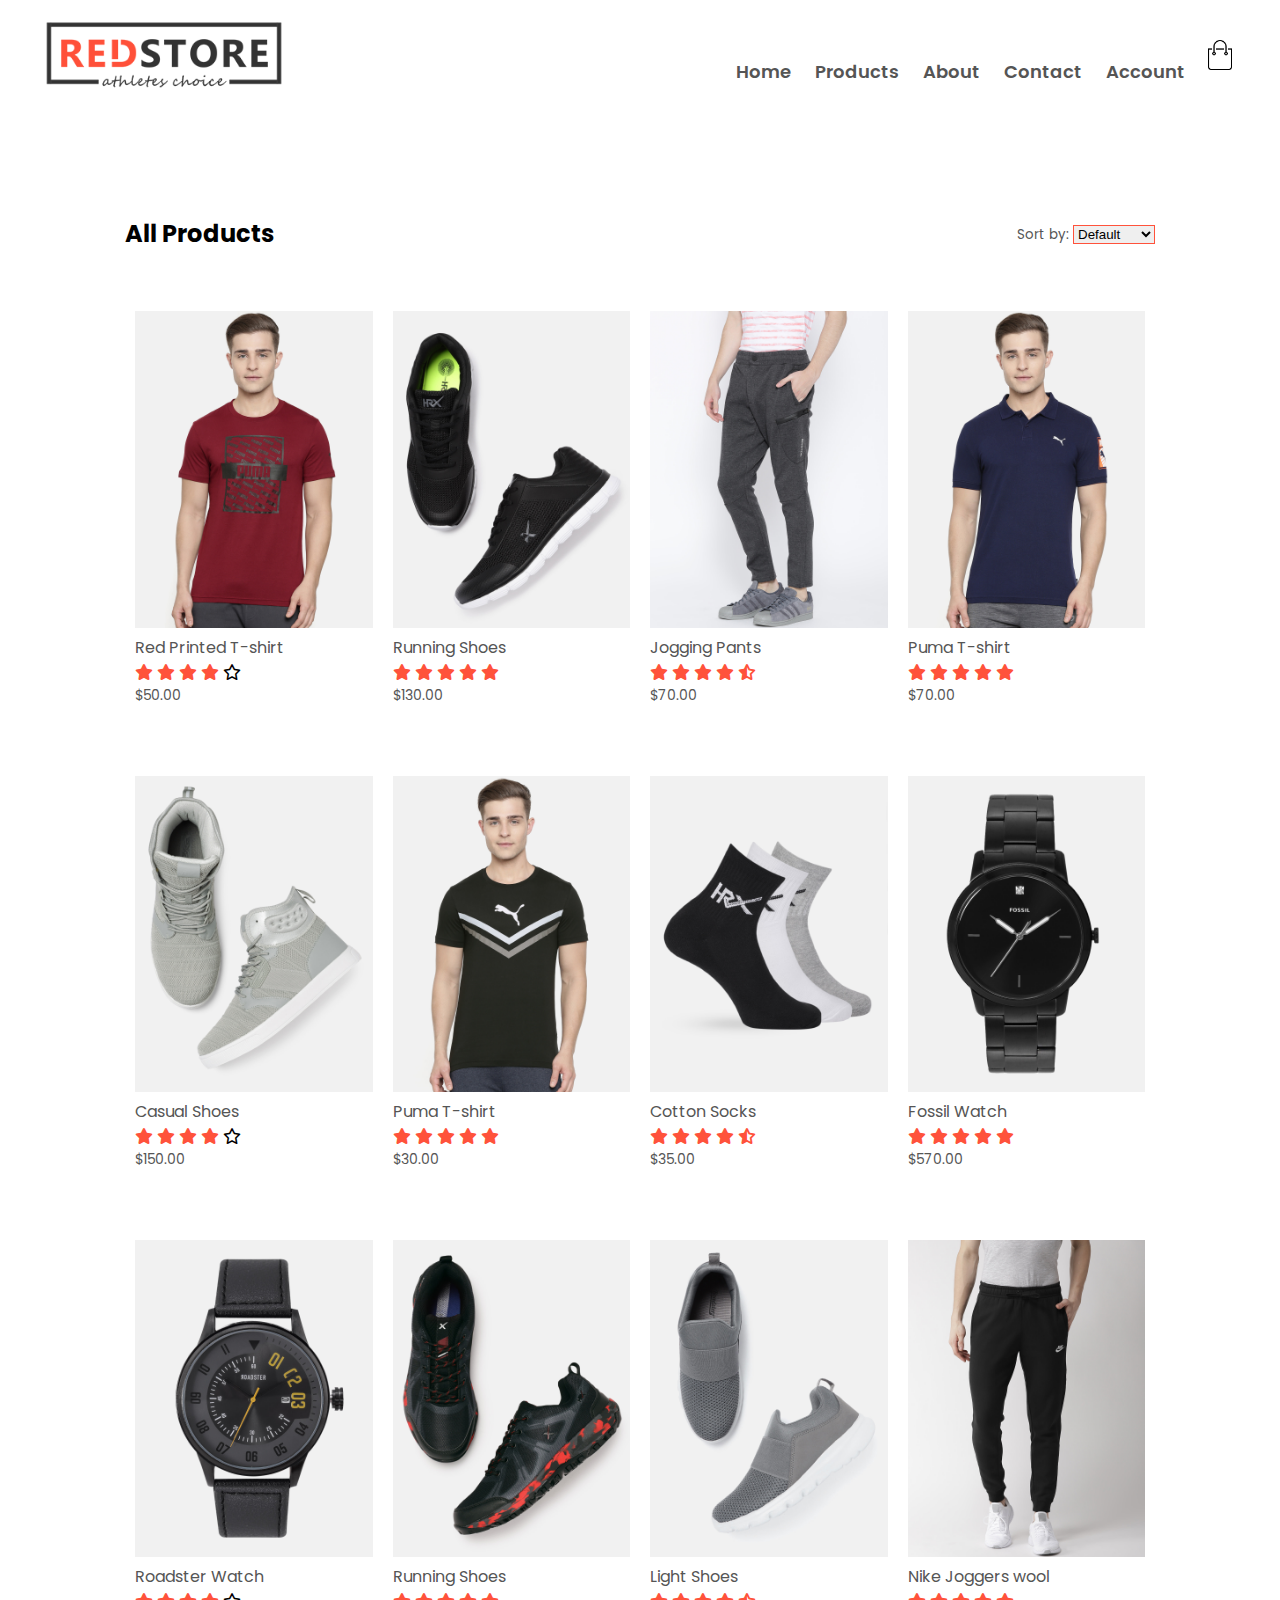
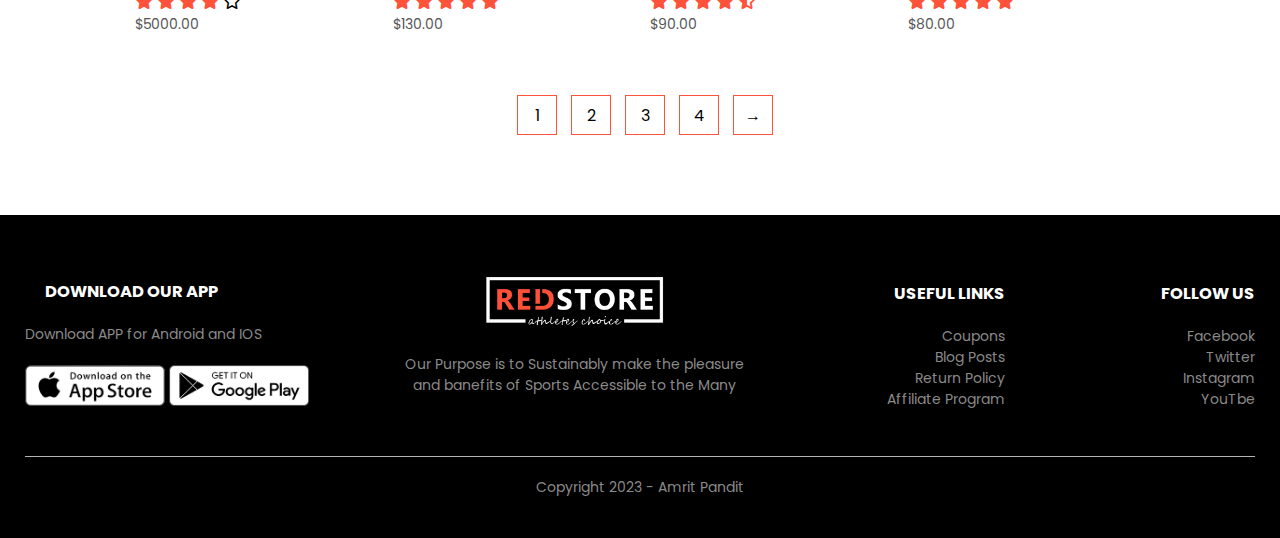
<file: products.html>
<!DOCTYPE html>
<html lang="en">
<head>
    <meta charset="UTF-8">
    <meta http-equiv="X-UA-Compatible" content="IE=edge">
    <meta name="viewport" content="width=device-width, initial-scale=1.0">
    <!--Font awesome cdm-->
    <link rel="stylesheet" href="https://cdnjs.cloudflare.com/ajax/libs/font-awesome/6.4.2/css/all.min.css"  />
    <!--Google font Poppins-->
    <link rel="preconnect" href="https://fonts.googleapis.com">
    <link rel="preconnect" href="https://fonts.gstatic.com" crossorigin>
    <link href="https://fonts.googleapis.com/css2?family=Poppins:wght@300;400;500;600;700&display=swap" rel="stylesheet">
    <!--CSS Link-->
    <link rel="stylesheet" href="./style.css">

    <title>All Products - RedStore | E-commerce website design</title>
</head>
<body>
  
    <div class="container">
        <div class="navbar">
            <div class="logo">
                <a href="./index.html"><img src="./images/logo.png" alt=""></a>
            </div>
            <nav>
                <ul id="MenuItems">
                    <li><a href="index.html">Home</a></li>
                    <li><a href="products.html">Products</a></li>
                    <li><a href="about.html">About</a></li>
                    <li><a href="contact.html">Contact</a></li>
                    <li><a href="account.html">Account</a></li>
                </ul>
            </nav>
            <a href="./cart.html"><img src="./images/cart.png" height="30px" width="30px" alt=""></a>
            <img src="./images/menu.png" class="menu-icon" alt="" onclick="menuToggle()">
        </div>
    </div>
   
 

  <!---Featured products-->
  <div class="smallContainer">

    <div class="row row-2">
        <h2>All Products</h2>
        <div>
            <small>Sort by: </small>
                <select name="" id="">
                    <option value="" selected>Default</option>
                    <option value="">Price</option>
                    <option value="">Popularity</option>
                    <option value="">Rating</option>
                    <option value="">Sales</option>
                </select>
        </div>
       
    </div>
    
    <div class="row">
        <div class="col-4">
            <a href="productDetails.html"><img src="./images/product-1.jpg" alt=""></a>
            <a href="productDetails.html"><h4>Red Printed T-shirt</h4></a>
            <div class="rating">
                <i class="fa fa-star"></i>
                <i class="fa fa-star"></i>
                <i class="fa fa-star"></i>
                <i class="fa fa-star"></i>
                <i class="fa-regular fa-star"></i>
            </div>
            <p>$50.00</p>
        </div>
        <div class="col-4">
            <img src="./images/product-2.jpg" alt="">
            <h4>Running Shoes</h4>
            <div class="rating">
                <i class="fa fa-star"></i>
                <i class="fa fa-star"></i>
                <i class="fa fa-star"></i>
                <i class="fa fa-star"></i>
                <i class="fa fa-star"></i>
            </div>
            <p>$130.00</p>
        </div>
        <div class="col-4">
            <img src="./images/product-3.jpg" alt="">
            <h4>Jogging Pants</h4>
            <div class="rating">
                <i class="fa fa-star"></i>
                <i class="fa fa-star"></i>
                <i class="fa fa-star"></i>
                <i class="fa fa-star"></i>
                <i class="fa fa-star-half-stroke"></i>
            </div>
            <p>$70.00</p>
        </div>
        <div class="col-4">
            <img src="./images/product-4.jpg" alt="">
            <h4>Puma T-shirt</h4>
            <div class="rating">
                <i class="fa fa-star"></i>
                <i class="fa fa-star"></i>
                <i class="fa fa-star"></i>
                <i class="fa fa-star"></i>
                <i class="fa fa-star"></i>
            </div>
            <p>$70.00</p>
        </div>
    </div>
    <div class="row">
        <div class="col-4">
            <img src="./images/product-5.jpg" alt="">
            <h4>Casual Shoes</h4>
            <div class="rating">
                <i class="fa fa-star"></i>
                <i class="fa fa-star"></i>
                <i class="fa fa-star"></i>
                <i class="fa fa-star"></i>
                <i class="fa-regular fa-star"></i>
            </div>
            <p>$150.00</p>
        </div>
        <div class="col-4">
            <img src="./images/product-6.jpg" alt="">
            <h4>Puma T-shirt</h4>
            <div class="rating">
                <i class="fa fa-star"></i>
                <i class="fa fa-star"></i>
                <i class="fa fa-star"></i>
                <i class="fa fa-star"></i>
                <i class="fa fa-star"></i>
            </div>
            <p>$30.00</p>
        </div>
        <div class="col-4">
            <img src="./images/product-7.jpg" alt="">
            <h4>Cotton Socks</h4>
            <div class="rating">
                <i class="fa fa-star"></i>
                <i class="fa fa-star"></i>
                <i class="fa fa-star"></i>
                <i class="fa fa-star"></i>
                <i class="fa fa-star-half-stroke"></i>
            </div>
            <p>$35.00</p>
        </div>
        <div class="col-4">
            <img src="./images/product-8.jpg" alt="">
            <h4>Fossil Watch</h4>
            <div class="rating">
                <i class="fa fa-star"></i>
                <i class="fa fa-star"></i>
                <i class="fa fa-star"></i>
                <i class="fa fa-star"></i>
                <i class="fa fa-star"></i>
            </div>
            <p>$570.00</p>
        </div>
        <div class="row">
            <div class="col-4">
                <img src="./images/product-9.jpg" alt="">
                <h4>Roadster Watch</h4>
                <div class="rating">
                    <i class="fa fa-star"></i>
                    <i class="fa fa-star"></i>
                    <i class="fa fa-star"></i>
                    <i class="fa fa-star"></i>
                    <i class="fa-regular fa-star"></i>
                </div>
                <p>$5000.00</p>
            </div>
            <div class="col-4">
                <img src="./images/product-10.jpg" alt="">
                <h4>Running Shoes</h4>
                <div class="rating">
                    <i class="fa fa-star"></i>
                    <i class="fa fa-star"></i>
                    <i class="fa fa-star"></i>
                    <i class="fa fa-star"></i>
                    <i class="fa fa-star"></i>
                </div>
                <p>$130.00</p>
            </div>
            <div class="col-4">
                <img src="./images/product-11.jpg" alt="">
                <h4>Light Shoes</h4>
                <div class="rating">
                    <i class="fa fa-star"></i>
                    <i class="fa fa-star"></i>
                    <i class="fa fa-star"></i>
                    <i class="fa fa-star"></i>
                    <i class="fa fa-star-half-stroke"></i>
                </div>
                <p>$90.00</p>
            </div>
            <div class="col-4">
                <img src="./images/product-12.jpg" alt="">
                <h4>Nike Joggers wool</h4>
                <div class="rating">
                    <i class="fa fa-star"></i>
                    <i class="fa fa-star"></i>
                    <i class="fa fa-star"></i>
                    <i class="fa fa-star"></i>
                    <i class="fa fa-star"></i>
                </div>
                <p>$80.00</p>
            </div>
        </div>
    </div>

    <div class="page-btn">
        <span>1</span>
        <span>2</span>
        <span>3</span>
        <span>4</span>
        <span>&#8594</span>
    </div>
  </div>

  <!--Footer-->

  <div class="footer">
    <div class="container">
        <div class="row">
            <div class="footer-col-1">
                <h3>Download our APP</h3>
                <p>Download APP for Android and IOS </p>
                <div class="app-logo">
                    <img src="./images/app-store.png" alt="">
                    <img src="./images/play-store.png" alt="">
                </div>
            </div>
            <div class="footer-col-2">
                <img src="./images/logo-white.png" alt="">
                <p>Our Purpose is to Sustainably make the pleasure and banefits of Sports Accessible to the Many </p>
            </div>
            <div class="footer-col-3">
                <h3>Useful Links</h3>
                <ul>
                    <li>Coupons</li>
                    <li>Blog Posts</li>
                    <li>Return Policy</li>
                    <li>Affiliate Program</li>
                </ul>
            </div>
            <div class="footer-col-3">
                <h3>Follow us</h3>
                <ul>
                    <li>Facebook</li>
                    <li>Twitter</li>
                    <li>Instagram</li>
                    <li>YouTbe</li>
                </ul>
            </div>
        </div>
        <hr>
        <p class="copyright">Copyright 2023 - Amrit Pandit</p>
    </div>
  </div>


  <!--Js for toggle bottom-->
  <script>
    var MenuItems = document.getElementById("MenuItems");

    MenuItems.style.maxHeight = "0px";

    function menuToggle(){
        if(MenuItems.style.maxHeight == "0px" )
        {
            MenuItems.style.maxHeight = "200px";
            MenuItems.style.zIndex = "2";
        }
        else
        {
            MenuItems.style.maxHeight = "0px";
        }
    }
  </script>
    
</body>
</html>
</file>
<file: style.css>
* {
    margin:  0;
    padding: 0;
    box-sizing: border-box;
}

body {
    font-family: 'Poppins', sans-serif;
}

.pageHead {
    background: radial-gradient(#fff, #ffd6d6);
}

.container {
    max-width: 1300px;
    margin: auto;
    padding: 0px 25px;
}
/*Navbar*/




.navbar{
    display: flex;
    align-items: center;
    padding: 20px;
}

.logo {
    width: 20%;
}

.logo img{
    width: 100%;
}

nav {
    flex: 1;
    text-align: right;
}

nav ul{
    list-style: none;
}

nav ul li{
    display: inline-block;
    margin-right: 20px;
    font-size: 18px;
    font-weight: 600;
}

nav ul li a:hover{
    color: #998d8d;
    text-decoration: underline;
}


a{
    text-decoration: none;
    color: #555;
}

p {
    color: #555;
}

/*hero section*/

.row {
    display: flex;
    align-items: center;
    flex-wrap: wrap;
    justify-content: space-around;
}

.col-2 {
    flex-basis: 50%;
    min-width: 300px;
}

.col-2 h1{
    font-size: 50px;
    line-height: 60px;
    margin: 25px 0;
}

.col-2 p {
    font-size: 18px;
    line-height: 25px;
    font-weight: lighter;
}

.col-2 img {
    max-width: 100%;
    padding: 50px 0;
}

.btn {
    color: #fff;
    display: inline-block;
    background-color: #ff523b;
    padding: 8px 30px;
    margin: 30px 0;
    border-radius: 30px;
    transition: background 0.5s ;
}

.btn:hover {
    background: #563434;
}

/* featured categories */

.categories {
    margin: 70px 0;
}

.col-3 {
    flex-basis: 30%;
    min-width: 250px;
    margin-bottom: 30px;
}

.col-3 img {
    width: 100%;
}

.smallContainer {
    max-width: 1080px;
    margin: auto;
    padding: 0 25px;
    position: relative;
}

/*Featured Products*/
.col-4 {
    flex-basis: 25%;
    padding: 10px;
    min-width: 200px;
    margin-bottom: 50px;
    transition: transform 0.5s ;
}

.col-4 img {
    width: 100%;
}

.featuredTitle {
    text-align: center;
    margin: 0 auto 80px;
    position: relative;
    line-height: 60px;
    color: #555;
}

.featuredTitle:after{
    content: "";
    background: #ff523b;
    width: 80px;
    height: 5px;
    border-radius: 5px;
    position: absolute;
    bottom: 0;
    left: 50%;
    transform: translateX(-50%);
}

h4 {
    color: #555;
    font-weight: normal;
}

.col-4 p {
    font-size: 14px;
}

.rating .fa{
    color: #ff523b;
}

.col-4:hover{
    transform: translateY(-5px);
}

/*offer*/

.offer{
    background: radial-gradient(#fff, #ffd6d6);
    margin-top: 80px;
    padding: 30px 0;
}

.col-2 .offfer-img {
    padding: 50px;
}

small {
    color: #555;
}

/* testimonial*/
.testimonial{
    padding-top: 100px;
}

.testimonial .smallContainer {
    display: flex;
    gap: 20px;
}

.testimonial .col3{
    text-align: center;
    padding: 40px 20px;
    box-shadow: 0 0 20px 0 rgba(0, 0, 0, 0.1);
    cursor: pointer;
    transition: transform 0.5s;
}

.testimonial .col3 img {
    width: 50px;
    margin-top: 20px;
    border-radius: 50%;
}

.testimonial .col3:hover {
    transform: translateY(-10px);
}

.fa-quote-left {
    font-size: 34px;
    color: #ff523b;
}

.col3 p {
    font-size: 12px;
    margin: 12px 0;
    color: #777 ;
}

.testimonial .col3 h3 {
    font-weight: 600;
    font-size: 16px;
    color: #555;
}
/*brands*/
.brands {
    margin: 100px auto;
}

.col5{
    width: 160px;
}

.col5 img {
    width: 100%;
    cursor: pointer;
    filter: grayscale(100%);
}

.col5 img:hover{
    filter: grayscale(0);
}

/*Foooter*/
.footer {
    background-color: #000;
    color: #8a8a8a;
    font-size: 14px;
    padding: 60px 0 20px;
}

.footer h3 {
    color: #fff;
    margin-bottom: 10px;
}

.footer p {
    color: #8a8a8a;
    margin-bottom: 20px;
}

.footer-col-1 , .footer-col-2, .footer-col-3, .footer-col-4 {
    min-width: 250px;
    margin-bottom: 20px;
}

.footer-col-1 {
    flex-basis: 30%;
}

.footer-col-2 {
    flex: 1;
    text-align: center;
}

.footer-col-2 img {
    width: 180px;
    margin-bottom: 20px;
}

.footer-col-3, .footer-col-4 {
    flex-basis: 12%;
    text-align: end;
}

ul {
    list-style: none;
}

.app-logo {
    margin-top: 20px;
}

.app-logo img {
    width: 140px;
}

.footer hr {
    border: none;
    background: #b5b5b5;
    height: 1px;
    margin: 20px 0;
}

.copyright {
    text-align: center;
}

/* making design responsive*/

.menu-icon {
    width: 28px;
    margin-left: 20px;
    display: none;
}

/*Media query for menu8*/
@media only screen and (max-width: 800px){
    nav ul {
        position: absolute;
        top: 70px;
        left: 0;
        background-color: #333;
        width: 100%;
        overflow: hidden;
        transition: all ease 0.5s;
    }
    nav ul li {
        display: block;
        margin:10px  50px 10px auto;
    }
    nav ul li a {
        color: #fff;
    }

    .menu-icon{
        display: block;
        cursor: pointer;
    }
}

/*All Products page*/
.row-2{
    justify-content: space-between;
    margin: 100px auto 50px;
}

select {
    border: 1px solid #ff523b;
}

select :focus{
    outline: none;
}

.page-btn {
    margin: 0 auto 80px;
    text-align: center;
}

.page-btn span{
    display: inline-block;
    border: 1px solid #ff523b;
    margin-left: 10px;
    width: 40px;
    height: 40px;
    text-align: center;
    line-height: 40px;
    cursor: pointer;

}

.page-btn span:hover{
    background: #ff523b;
    color: #fff;
}

/* Single product details */
.single-product{
   margin-top: 80px; 
}

.single-product .col-2 img {
    padding: 0;
}

.single-product .col-2 {
    padding: 20px;
}

.single-product .col-2 h4{
    margin: 20px 0;
    font-size: 22px;
    font-weight: bold;
}

.single-product .col-2 select {
    display: block;
    padding: 10px;
    margin-top: 20px;
}

.single-product .col-2 input {
    width: 50px;
    height: 40px;
    padding-left: 10px;
    font-size: 20px;
    margin-right: 10px;
    border: 1px solid #ff523b;
}

.single-product .col-2 input:focus{
    outline: none;
}

.single-product .fa {
    color: #ff523b;
    margin-left: 10px;
}

.small-img-row {
    display: flex;
    justify-content: space-between;
}

.small-img-col{
    flex-basis: 24%;
    cursor: pointer;
}

/*Cart items*/
.cart-page {
    margin: 80px auto; 
}

.cart-page table {
    width: 100%;
    border-collapse: collapse;
   
}

.cart-info {
    display: flex;
    flex-wrap: wrap;
}

.cart-info p {
    font-weight: 500;
}

th{
    text-align: start;
    padding: 5px;
    color: #fff;
    background-color: #ff523b;
    font-weight: normal;
}

td{
    padding: 10px 15px; 
}

td input {
    width: 40px;
    height: 30px;
    padding: 5px;
}

td a {
    color: #ff523b;
    font-size: 12px;
}

td img {
    height: 80px;
    width: 80px;
    margin-right: 10px;
}

.total-price {
    display: flex;
    justify-content: flex-end;
}

.total-price table {
    border-top: 3px solid #ff523b;
    width: 100%;
    max-width: 400px;
}

td:last-child{
    text-align: right;
}

th:last-child{
    text-align: right;
}

.total-price td:first-child{
    font-weight: 700;
}

/*Account page */
.account-page {
    padding: 50px 0;
    background: radial-gradient(#fff, #ffd6d6 );
}

.form-container{
    background: #fff;
    width: 300px;
    height: 400px;
    position: relative;
    text-align: center;
    padding: 20px 0;
    margin: auto;
    box-shadow: 0 0 20px 0 rgba(0, 0, 0, 0.1);
    overflow: hidden;
}

.form-container span {
    font-weight: bold;
    padding: 0 10px;
    color: #555;
    cursor: pointer;
    width: 100px;
    display: inline-block;
}

.form-btn{
    display: inline-block;
}

.form-container form {
    max-width: 300px;
    padding: 0 20px;
    position: absolute;
    top: 130px;
    transition: transform 1s;
}

form input {
    width: 100%;
    height: 30px;
    margin: 10px 0;
    padding: 0 10px;
    border: 1px solid #ccc;
}

form .btn {
    width: 100%;
    border: none;
    cursor: pointer;
    margin: 10px 0;
}

form .btn:focus{
  outline: none;  
}

#LoginForm{
    left: -300px;
}

#registerForm {
    left: 0;
}

form a {
    font-size: 12px;
}

#indicator {
    width: 100px;
    border: none;
    background: #ff523b;
    height: 3px;
    margin-top: 8px;
    transform: translateX(100px);
    transition: transform 1s;
}

/*About us Page*/

.aboutContainer {
    text-align: start;
}

.aboutCompanyName {
    text-align: center;
    margin: 50px 0 0;
    background: radial-gradient(#fff, #ffd6d6 );
    width: 100%;
    height: 100%;
    padding-top: 30px;
    padding-bottom: 100px;
}

.aboutContent {
    width: 50%;
    min-width: 300px;
    margin: -50px auto 100px;
    padding: 20px 20px 50px;
    background: rgba(255, 255, 255, 1);
    box-shadow: 5px 5px 10px 0px rgba(0, 0, 0, 0.5);
}

.aboutContent h2,h3 {
    text-transform: uppercase;
    padding: 0 0 10px 20px;
}

.aboutContent p{
    font-size: 16px;
    font-weight: lighter;
    padding: 0 0 20px 5px;
}

/* Contact page */

.formContainer {
    display: flex;
    padding: 80px 0px;
    background: radial-gradient(#fff, #ffd6d6 );
    display: flex;
    flex-wrap: wrap;
}


.formContainer .colForm {
    flex-basis: 50%;
    padding: 30px;
    min-width: 300px;
}

.contactHead{
    height: 100px;
    background-image: url(./images/image1.png);
    background-position: center;
    color: #fff;
    text-align: center;
    display: flex;
    align-items: center;
    justify-content: center;
    padding: 90px;
}

.contactHead h1{
  font-weight: 1000;
  font-size: 4rem;
  color: #fff;
}

.colForm h3{
    color: #555;
    font-size: 1.25rem;
}

.formContainer form {
    background: radial-gradient(circle, #fff,#f0a69d);
    padding: 20px;
    box-shadow: 5px 5px 10px 0px rgba(0, 0, 0, 0.5);
}

.formContainer form textarea {
    padding: 10px;
}

.formContainer form a{
    width: fit-content;
}

.formContainer form h3{
    padding: 20px;
    text-align: center;
}

/*Media query for less than 600px*/
@media only screen and (max-width: 600px){
    .row{
        text-align: center;
    }

    .col-2, .col-3, .col-4 {
        flex-basis: 100%;
    }

    .single-product .row{
        text-align: left;
    }

    .single-product{
        padding: 20px 0;
    }

    .single-product h1{
        font-size: 2rem;
    }

    .cart-info p {
        display: none;
    }

    .formContainer {
        width: 100%;
        padding: 0;
    }

    .formContainer .colForm {
        width: 100%;
        padding: 10px;
    }

    .colForm form {
        width: 100%;
        padding: 0;
    }

    .colForm strong{
        display: inline-block;
        width: 100%;
    }

    



    


}
</file>
